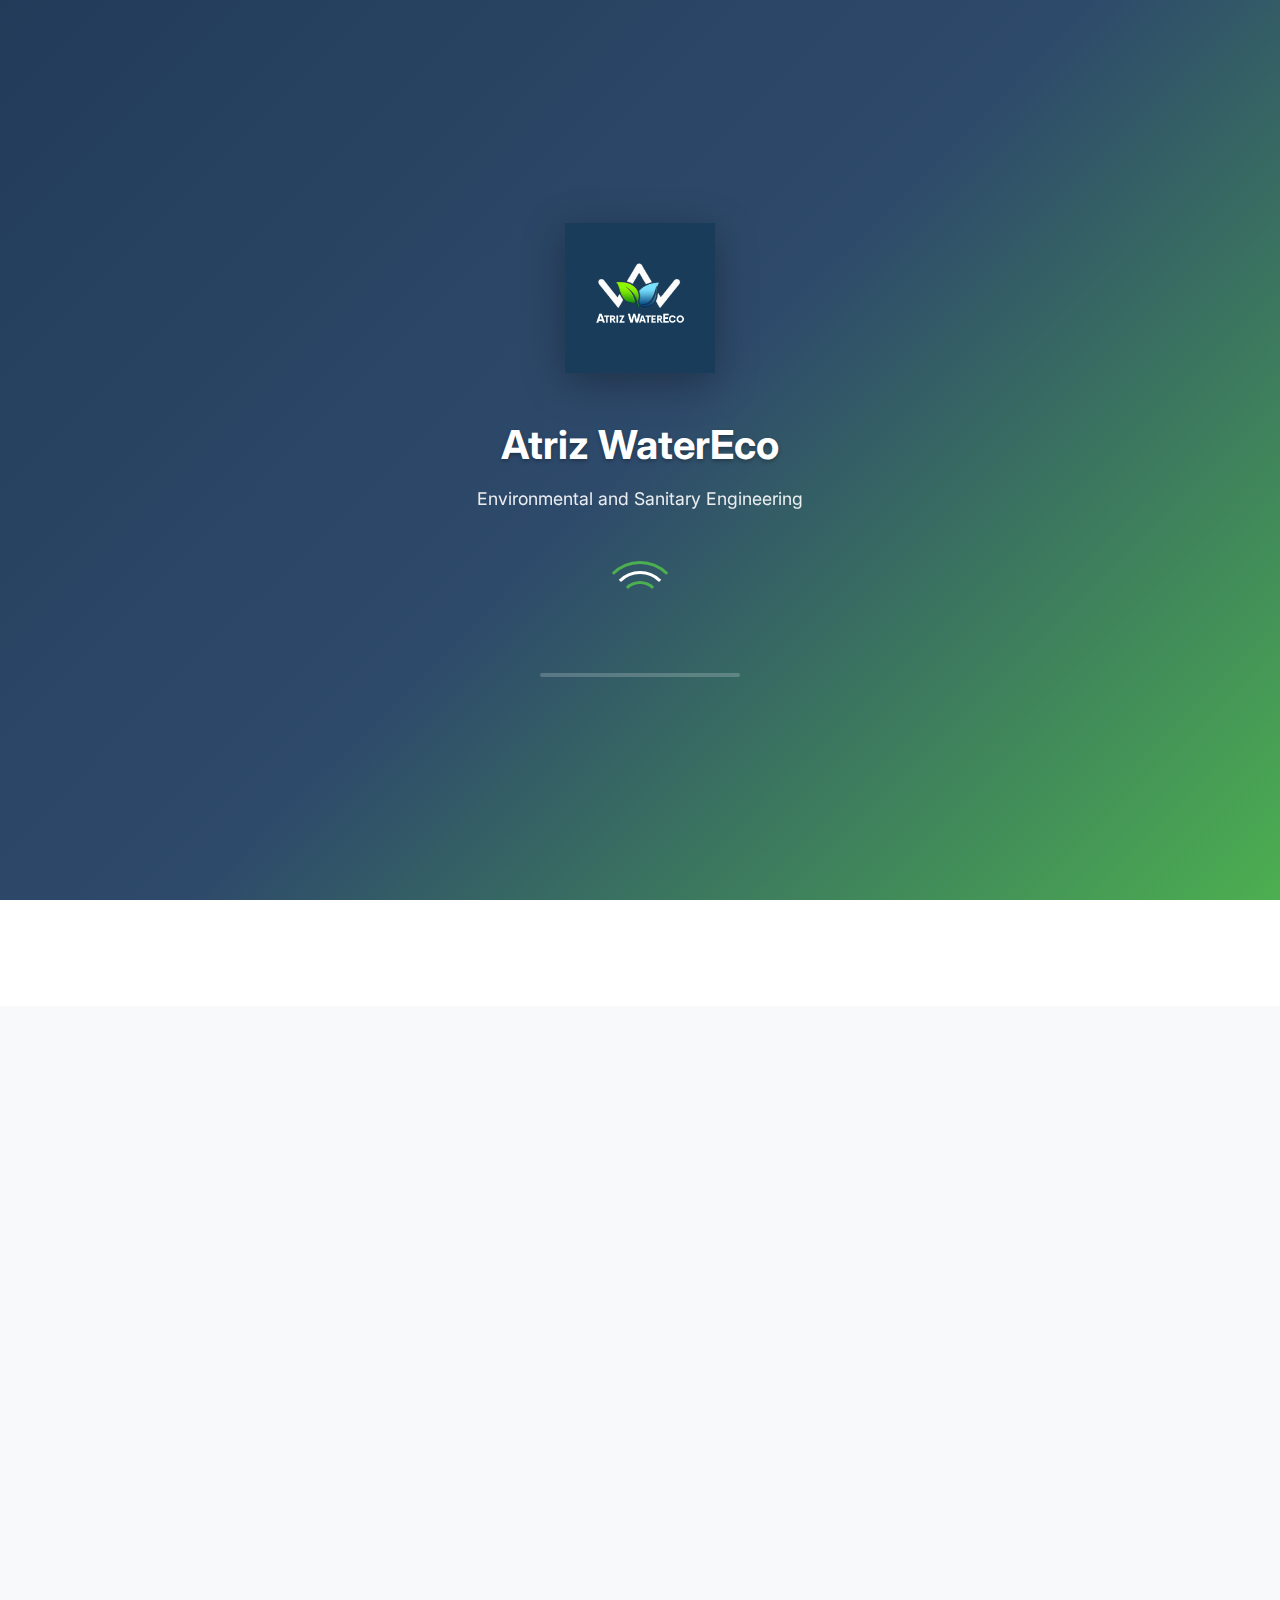
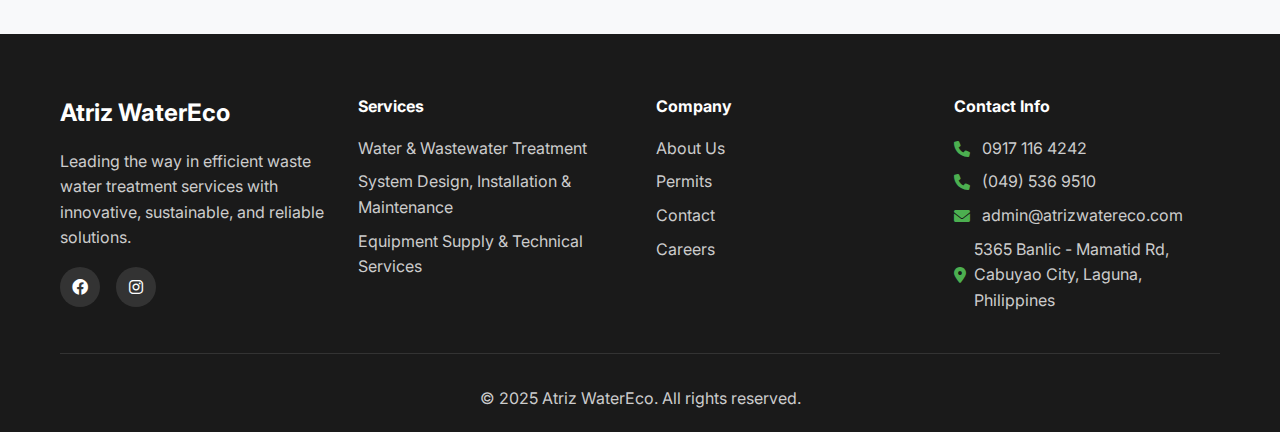
<file: about.html>
<!DOCTYPE html>
<html lang="en">
<head>
    <meta charset="UTF-8">
    <meta name="viewport" content="width=device-width, initial-scale=1.0">
    <title>About Us - Atriz WaterEco</title>
    <link rel="icon" type="image/png" href="logo/logo.png">
    <link rel="stylesheet" href="styles.css">
    <link href="https://cdnjs.cloudflare.com/ajax/libs/font-awesome/6.0.0/css/all.min.css" rel="stylesheet">
    <link href="https://fonts.googleapis.com/css2?family=Inter:wght@300;400;500;600;700&display=swap" rel="stylesheet">
</head>
<body>
    <!-- Professional Loading Screen -->
    <div id="loading-screen" class="loading-screen">
        <div class="loading-container">
            <div class="loading-logo">
                <img src="logo/logo2.png" alt="Atriz WaterEco" class="loading-logo-img">
            </div>
            <div class="loading-text">
                <h2>Atriz WaterEco</h2>
                <p>Environmental and Sanitary Engineering</p>
            </div>
            <div class="loading-spinner">
                <div class="spinner-ring"></div>
                <div class="spinner-ring"></div>
                <div class="spinner-ring"></div>
            </div>
            <div class="loading-progress">
                <div class="progress-bar"></div>
            </div>
        </div>
    </div>

    <!-- Navigation -->
    <nav class="navbar">
        <div class="nav-container">
            <div class="nav-logo">
                <img src="logo/logo.png" alt="Atriz WaterEco" class="logo-img">
            </div>
            <ul class="nav-menu">
                <li class="nav-item">
                    <a href="index.html" class="nav-link">Home</a>
                </li>
                <li class="nav-item">
                    <a href="services.html" class="nav-link">Services</a>
                </li>
                <li class="nav-item">
                    <a href="about.html" class="nav-link active">About</a>
                </li>
                <li class="nav-item">
                    <a href="permits.html" class="nav-link">Permits</a>
                </li>
                <li class="nav-item">
                    <a href="contact.html" class="nav-link">Contact</a>
                </li>
            </ul>
            <div class="hamburger">
                <span class="bar"></span>
                <span class="bar"></span>
                <span class="bar"></span>
            </div>
        </div>
    </nav>

    <!-- Page Header -->
    <section class="page-header">
        <div class="container">
            <h1>About Atriz WaterEco</h1>
            <p>Pioneering sustainable water treatment solutions for a better tomorrow</p>
        </div>
    </section>

    <!-- Company Story -->
    <section class="section">
        <div class="container">
            <div class="about-story">
                <div class="story-content">
                    <h2 style="color: #223B59;">Our Story</h2>
                    <p>Founded with a vision to revolutionize water treatment, Atriz WaterEco has been at the forefront of sustainable water management for over 15 years. What started as a small team of passionate environmental engineers has grown into a leading provider of efficient waste water treatment services.</p>
                    <p>Our journey began when our founders recognized the critical need for innovative solutions that could address the growing challenges of water scarcity and environmental pollution. Today, we serve clients across various industries, from small municipalities to large industrial facilities, helping them achieve their sustainability goals while maintaining operational excellence.</p>
                </div>
               
            </div>
        </div>
    </section>

    <!-- Mission & Vision -->
    <section class="section mission-section">
        <div class="container">
            <div class="mission-grid">
                <div class="mission-card">
                    <div class="mission-icon">
                        <i class="fas fa-bullseye"></i>
                    </div>
                    <h3>Our Mission</h3>
                    <p>To provide innovative, sustainable, and reliable water treatment solutions that protect our environment while meeting the evolving needs of our clients. We are committed to advancing water treatment technology and promoting responsible water management practices.</p>
                </div>
                <div class="mission-card">
                    <div class="mission-icon">
                        <i class="fas fa-eye"></i>
                    </div>
                    <h3>Our Vision</h3>
                    <p>To be the global leader in sustainable water treatment solutions, creating a world where clean water is accessible to all while preserving our planet's precious water resources for future generations.</p>
                </div>
                <div class="mission-card">
                    <div class="mission-icon">
                        <i class="fas fa-heart"></i>
                    </div>
                    <h3>Our Values</h3>
                    <p>Innovation drives us forward, sustainability guides our decisions, and reliability defines our commitment to excellence. We believe in transparency, integrity, and continuous improvement in everything we do.</p>
                </div>
            </div>
        </div>
    </section>

    <!-- Footer -->
    <footer class="footer">
        <div class="container">
            <div class="footer-content">
                <div class="footer-section">
                    <h3 style="color: white;">Atriz WaterEco</h3>
                    <p>Leading the way in efficient waste water treatment services with innovative, sustainable, and reliable solutions.</p>
                    <div class="social-links">
                        <a href="https://www.facebook.com/wwtpservicesandsupplies" class="social-link"><i class="fab fa-facebook"></i></a>
                        <a href="https://www.instagram.com/atrizwatereco/" class="social-link"><i class="fab fa-instagram"></i></a>
                    </div>
                </div>
                <div class="footer-section">
                    <h4>Services</h4>
                    <ul>
                        <li><a href="services.html">Water & Wastewater Treatment</a></li>
                        <li><a href="services.html">System Design, Installation & Maintenance</a></li>
                        <li><a href="services.html">Equipment Supply & Technical Services</a></li>
                    </ul>
                </div>
                <div class="footer-section">
                    <h4>Company</h4>
                    <ul>
                        <li><a href="about.html">About Us</a></li>
                        <li><a href="permits.html">Permits</a></li>
                        <li><a href="contact.html">Contact</a></li>
                        <li><a href="#">Careers</a></li>
                    </ul>
                </div>
                <div class="footer-section">
                    <h4>Contact Info</h4>
                    <div class="contact-info">
                        <p><i class="fas fa-phone"></i> 0917 116 4242</p>
                        <p><i class="fas fa-phone"></i> (049) 536 9510</p>
                        <p><i class="fas fa-envelope"></i> admin@atrizwatereco.com</p>
                        <p><i class="fas fa-map-marker-alt"></i> 5365 Banlic - Mamatid Rd, Cabuyao City, Laguna, Philippines</p>
                    </div>
                </div>
            </div>
            <div class="footer-bottom">
                <p>&copy; 2025  Atriz WaterEco. All rights reserved.</p>
            </div>
        </div>
    </footer>

    <script src="script.js"></script>
    <script>
        // Professional Loading Screen
        window.addEventListener('load', function() {
            const loadingScreen = document.getElementById('loading-screen');
            const body = document.body;
            
            // Add a small delay to show the loading screen
            setTimeout(() => {
                loadingScreen.classList.add('hidden');
                body.classList.add('loaded');
                
                // Remove loading screen from DOM after animation
                setTimeout(() => {
                    loadingScreen.style.display = 'none';
                }, 500);
            }, 1500); // Show loading screen for 1.5 seconds
        });
    </script>
</body>
</html>
</file>
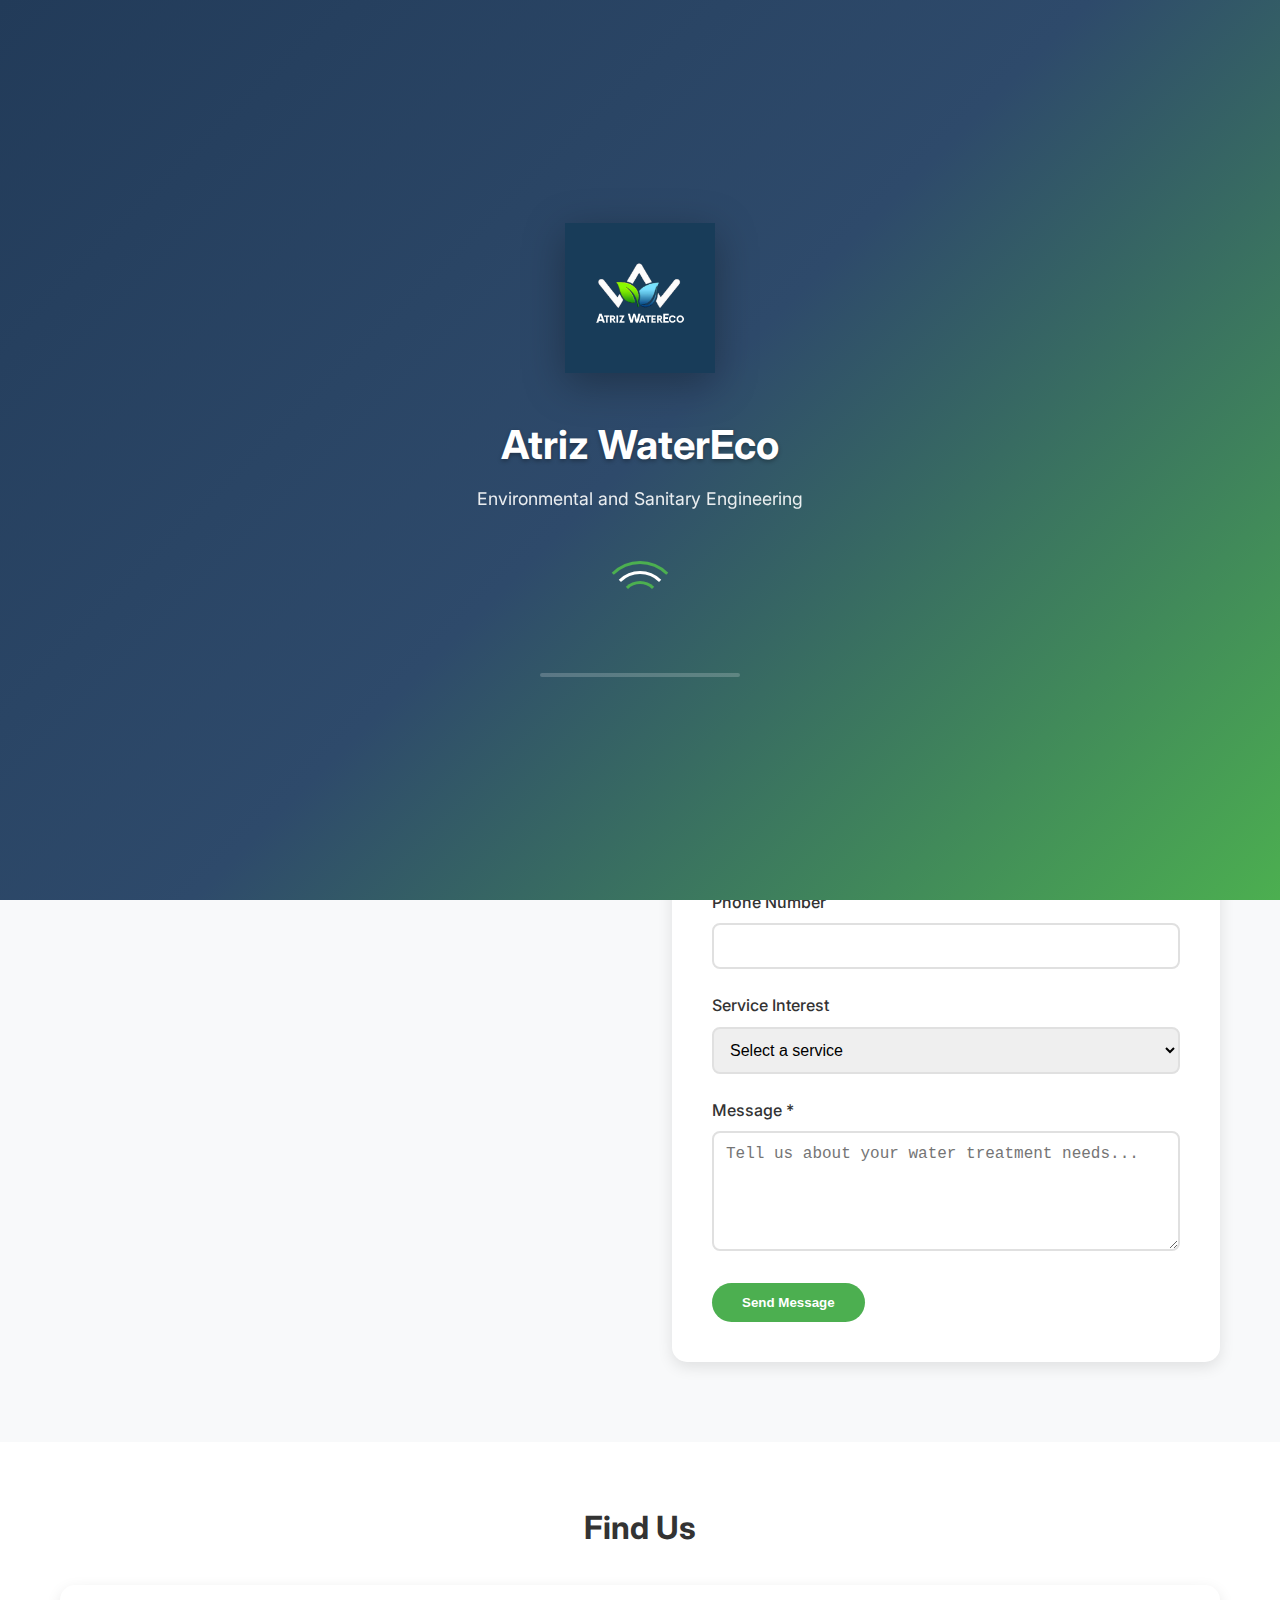
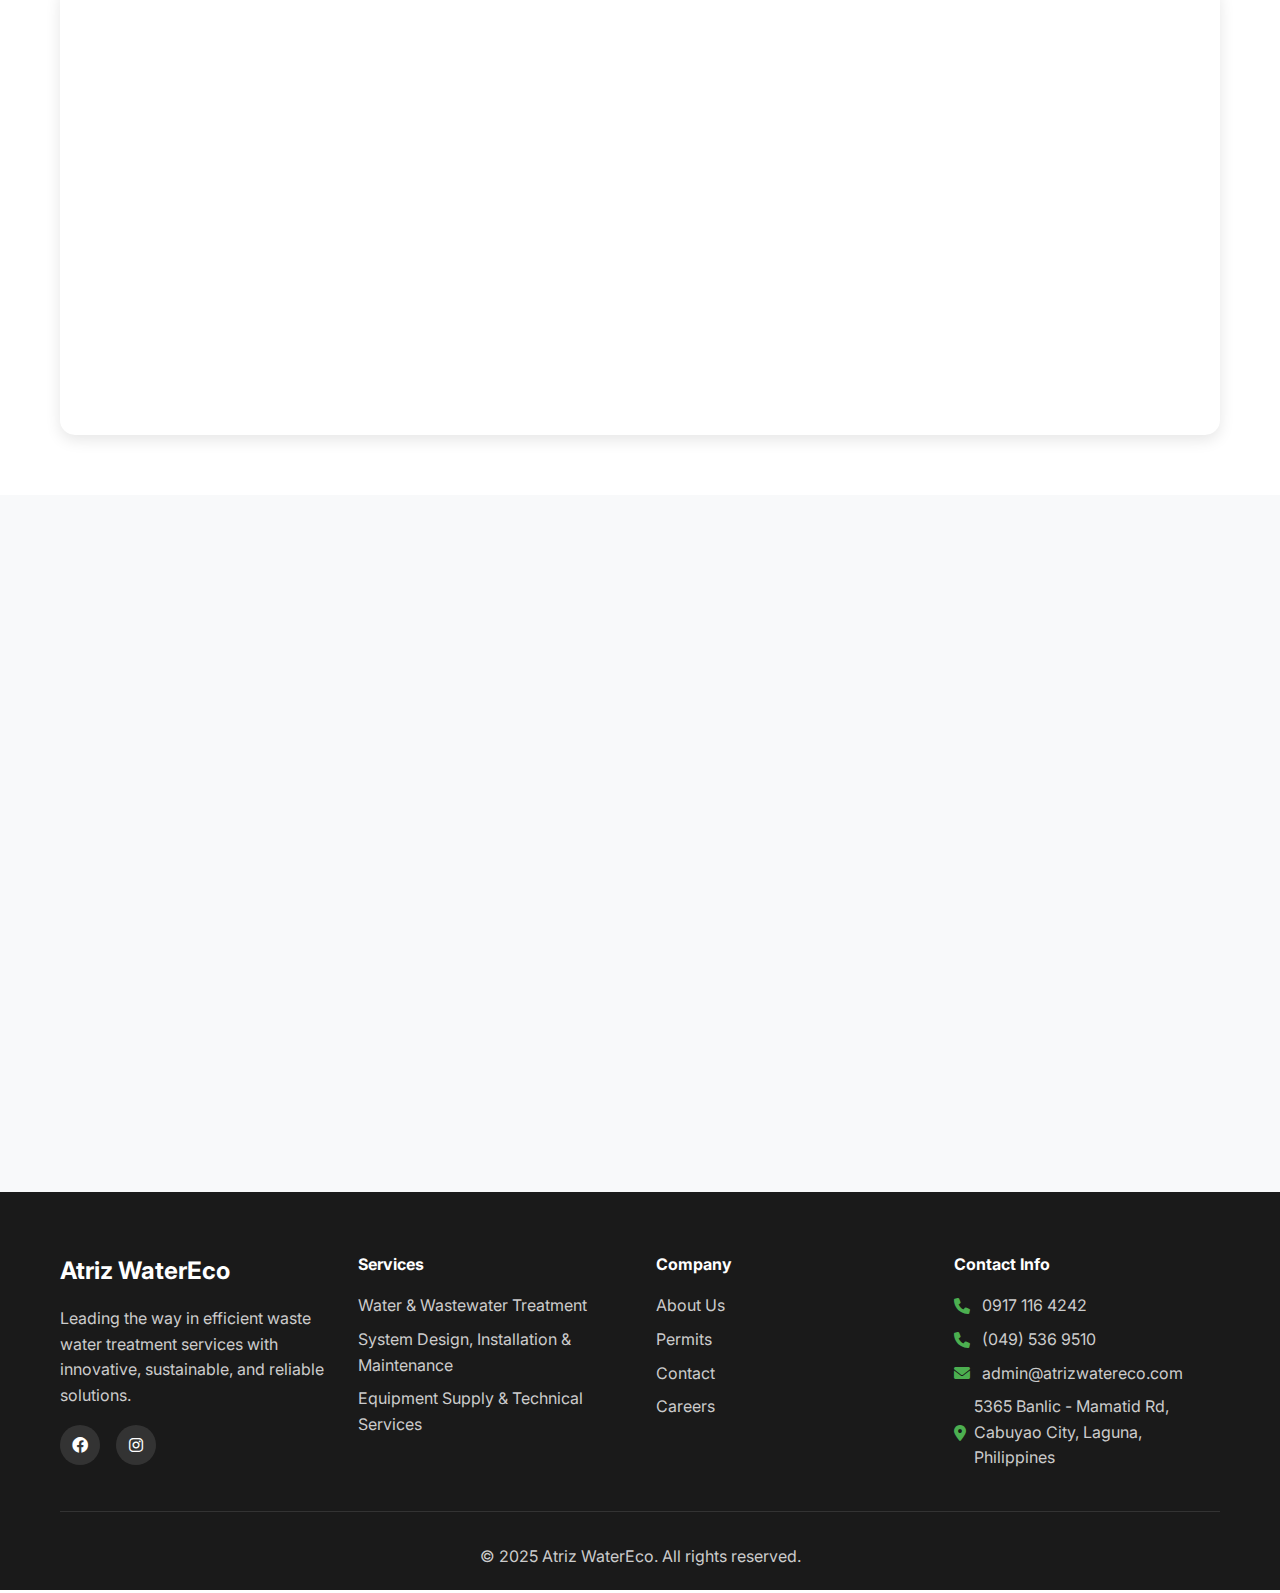
<file: contact.html>
<!DOCTYPE html>
<html lang="en">
<head>
    <meta charset="UTF-8">
    <meta name="viewport" content="width=device-width, initial-scale=1.0">
    <title>Contact Us - Atriz WaterEco</title>
    <link rel="icon" type="image/png" href="logo/logo.png">
    <link rel="stylesheet" href="styles.css">
    <link href="https://cdnjs.cloudflare.com/ajax/libs/font-awesome/6.0.0/css/all.min.css" rel="stylesheet">
    <link href="https://fonts.googleapis.com/css2?family=Inter:wght@300;400;500;600;700&display=swap" rel="stylesheet">
</head>
<body>
    <!-- Professional Loading Screen -->
    <div id="loading-screen" class="loading-screen">
        <div class="loading-container">
            <div class="loading-logo">
                <img src="logo/logo2.png" alt="Atriz WaterEco" class="loading-logo-img">
            </div>
            <div class="loading-text">
                <h2>Atriz WaterEco</h2>
                <p>Environmental and Sanitary Engineering</p>
            </div>
            <div class="loading-spinner">
                <div class="spinner-ring"></div>
                <div class="spinner-ring"></div>
                <div class="spinner-ring"></div>
            </div>
            <div class="loading-progress">
                <div class="progress-bar"></div>
            </div>
        </div>
    </div>

    <!-- Navigation -->
    <nav class="navbar">
        <div class="nav-container">
            <div class="nav-logo">
                <img src="logo/logo.png" alt="Atriz WaterEco" class="logo-img">
            </div>
            <ul class="nav-menu">
                <li class="nav-item">
                    <a href="index.html" class="nav-link">Home</a>
                </li>
                <li class="nav-item">
                    <a href="services.html" class="nav-link">Services</a>
                </li>
                <li class="nav-item">
                    <a href="about.html" class="nav-link">About</a>
                </li>
                <li class="nav-item">
                    <a href="permits.html" class="nav-link">Permits</a>
                </li>
                <li class="nav-item">
                    <a href="contact.html" class="nav-link active">Contact</a>
                </li>
            </ul>
            <div class="hamburger">
                <span class="bar"></span>
                <span class="bar"></span>
                <span class="bar"></span>
            </div>
        </div>
    </nav>

    <!-- Page Header -->
    <section class="page-header">
        <div class="container">
            <h1>Contact Us</h1>
            <p>Get in touch with our water treatment experts</p>
        </div>
    </section>

    <!-- Contact Section -->
    <section class="section contact-section">
        <div class="container">
            <div class="contact-content">
                <div class="contact-info">
                    <h2>Get In Touch</h2>
                    <p>Ready to transform your water treatment? Contact our team of experts for a consultation and discover how our innovative solutions can benefit your operation.</p>
                    
                    <div class="contact-details">
                        <div class="contact-item">
                            <div class="contact-icon">
                                <i class="fas fa-phone"></i>
                            </div>
                            <div class="contact-text">
                                <h3>Phone</h3>
                                <p>0917 116 4242</p>
                                <p>(049) 536 9510</p>
                            </div>
                        </div>
                        
                        <div class="contact-item">
                            <div class="contact-icon">
                                <i class="fas fa-envelope"></i>
                            </div>
                            <div class="contact-text">
                                <h3>Email</h3>
                                <p>admin@atrizwatereco.com</p>
                            </div>
                        </div>
                        
                         <div class="contact-item">
                             <div class="contact-icon">
                                 <i class="fas fa-map-marker-alt"></i>
                             </div>
                             <div class="contact-text">
                                 <h3>Address</h3>
                                 <p>5365 Banlic - Mamatid Rd</p>
                                 <p>Cabuyao City, Laguna, Philippines</p>
                             </div>
                         </div>
                        
                        <div class="contact-item">
                            <div class="contact-icon">
                                <i class="fas fa-clock"></i>
                            </div>
                            <div class="contact-text">
                                <h3>Business Hours</h3>
                                <p>Monday - Friday: 8:00 AM - 6:00 PM</p>
                                <p>Saturday: 9:00 AM - 2:00 PM</p>
                                <p>Sunday: Closed</p>
                            </div>
                        </div>
                    </div>
                </div>
                
                <div class="contact-form-container">
                    <form class="contact-form" id="contactForm" action="contact-form.php" method="POST">
                        <h3>Send us a Message</h3>
                        
                        <!-- Success/Error Message Display -->
                        <div id="form-message" class="form-message" style="display: none;"></div>
                        
                        <div class="form-group">
                            <label for="name">Full Name *</label>
                            <input type="text" id="name" name="name" required>
                        </div>
                        
                        <div class="form-group">
                            <label for="email">Email Address *</label>
                            <input type="email" id="email" name="email" required>
                        </div>
                        
                        <div class="form-group">
                            <label for="phone">Phone Number</label>
                            <input type="tel" id="phone" name="phone">
                        </div>
                        
                        
                        <div class="form-group">
                            <label for="service">Service Interest</label>
                            <select id="service" name="service">
                                <option value="">Select a service</option>
                                <option value="water-wastewater-treatment">Water & Wastewater Treatment</option>
                                <option value="system-design-installation-maintenance">System Design, Installation & Maintenance</option>
                                <option value="equipment-supply-technical-services">Equipment Supply & Technical Services</option>
                                <option value="consultation">General Consultation</option>
                            </select>
                        </div>
                        
                        <div class="form-group">
                            <label for="message">Message *</label>
                            <textarea id="message" name="message" rows="5" required placeholder="Tell us about your water treatment needs..."></textarea>
                        </div>
                        
                        <button type="submit" class="btn btn-primary">Send Message</button>
                    </form>
                </div>
            </div>
        </div>
    </section>

    <!-- Map Section -->
    <section class="map-section">
        <div class="container">
            <h2>Find Us</h2>
            <div class="map-container">
                <iframe src="https://www.google.com/maps/embed?pb=!1m18!1m12!1m3!1d3046.58680941752!2d121.13941137381488!3d14.229711686052045!2m3!1f0!2f0!3f0!3m2!1i1024!2i768!4f13.1!3m3!1m2!1s0x33bd624418b87e31%3A0x1c89b39e7e1accf4!2s5365%20Banlic%20-%20Mamatid%20Rd%2C%20Cabuyao%20City%2C%20Laguna!5e1!3m2!1sen!2sph!4v1760267755854!5m2!1sen!2sph" width="100%" height="450" style="border:0;" allowfullscreen="" loading="lazy" referrerpolicy="no-referrer-when-downgrade"></iframe>
            </div>
        </div>
    </section>

    <!-- FAQ Section -->
    <section class="section faq-section">
        <div class="container">
            <div class="section-header">
                <h2 class="section-title">Frequently Asked Questions</h2>
                <p class="section-subtitle">Common questions about our services</p>
            </div>
            <div class="faq-container">
                <div class="faq-item">
                    <div class="faq-question">
                        <h3>What types of wastewater do you treat?</h3>
                        <i class="fas fa-chevron-down"></i>
                    </div>
                    <div class="faq-answer">
                        <p>We treat various types of wastewater including industrial, municipal, and commercial wastewater. Our systems can handle organic pollutants, heavy metals, and other contaminants to meet regulatory standards.</p>
                    </div>
                </div>
                
                <div class="faq-item">
                    <div class="faq-question">
                        <h3>How long does a typical project take?</h3>
                        <i class="fas fa-chevron-down"></i>
                    </div>
                    <div class="faq-answer">
                        <p>Project timelines vary depending on complexity and scale. Small systems can be completed in 2-4 weeks, while large industrial facilities may take 3-6 months. We provide detailed timelines during the consultation phase.</p>
                    </div>
                </div>
                
                <div class="faq-item">
                    <div class="faq-question">
                        <h3>Do you provide maintenance services?</h3>
                        <i class="fas fa-chevron-down"></i>
                    </div>
                    <div class="faq-answer">
                        <p>Yes, we offer comprehensive maintenance services including preventive maintenance, emergency repairs, and performance optimization. Our certified technicians ensure your system operates at peak efficiency.</p>
                    </div>
                </div>
                
                <div class="faq-item">
                    <div class="faq-question">
                        <h3>Are your solutions environmentally friendly?</h3>
                        <i class="fas fa-chevron-down"></i>
                    </div>
                    <div class="faq-answer">
                        <p>Absolutely. Sustainability is core to our mission. Our solutions minimize environmental impact, reduce energy consumption, and often enable water reuse, contributing to circular water management practices.</p>
                    </div>
                </div>
            </div>
        </div>
    </section>

    <!-- Footer -->
    <footer class="footer">
        <div class="container">
            <div class="footer-content">
                <div class="footer-section">
                    <h3 style="color: white;">Atriz WaterEco</h3>
                    <p>Leading the way in efficient waste water treatment services with innovative, sustainable, and reliable solutions.</p>
                    <div class="social-links">
                        <a href="https://www.facebook.com/wwtpservicesandsupplies" class="social-link"><i class="fab fa-facebook"></i></a>
                        <a href="https://www.instagram.com/atrizwatereco/" class="social-link"><i class="fab fa-instagram"></i></a>
                    </div>
                </div>
                <div class="footer-section">
                    <h4>Services</h4>
                    <ul>
                        <li><a href="services.html">Water & Wastewater Treatment</a></li>
                        <li><a href="services.html">System Design, Installation & Maintenance</a></li>
                        <li><a href="services.html">Equipment Supply & Technical Services</a></li>
                    </ul>
                </div>
                <div class="footer-section">
                    <h4>Company</h4>
                    <ul>
                        <li><a href="about.html">About Us</a></li>
                        <li><a href="permits.html">Permits</a></li>
                        <li><a href="contact.html">Contact</a></li>
                        <li><a href="#">Careers</a></li>
                    </ul>
                </div>
                <div class="footer-section">
                    <h4>Contact Info</h4>
                     <div class="contact-info">
                         <p><i class="fas fa-phone"></i> 0917 116 4242</p>
                         <p><i class="fas fa-phone"></i> (049) 536 9510</p>
                         <p><i class="fas fa-envelope"></i> admin@atrizwatereco.com</p>
                         <p><i class="fas fa-map-marker-alt"></i> 5365 Banlic - Mamatid Rd, Cabuyao City, Laguna, Philippines</p>
                     </div>
                </div>
            </div>
            <div class="footer-bottom">
                    <p>&copy; 2025 Atriz WaterEco. All rights reserved.</p>
            </div>
        </div>
    </footer>

    <script src="script.js"></script>
    <script>
        // Contact Form Handling
        document.getElementById('contactForm').addEventListener('submit', function(e) {
            e.preventDefault();
            
            const form = this;
            const formData = new FormData(form);
            const messageDiv = document.getElementById('form-message');
            const submitBtn = form.querySelector('button[type="submit"]');
            
            // Show loading state
            submitBtn.innerHTML = '<i class="fas fa-spinner fa-spin"></i> Sending...';
            submitBtn.disabled = true;
            
            // Hide previous messages
            messageDiv.style.display = 'none';
            
            // Send form data
            fetch('contact-form.php', {
                method: 'POST',
                body: formData
            })
            .then(response => response.json())
            .then(data => {
                // Show message
                messageDiv.style.display = 'block';
                messageDiv.className = 'form-message ' + (data.success ? 'success' : 'error');
                messageDiv.textContent = data.message;
                
                // Reset button
                submitBtn.innerHTML = 'Send Message';
                submitBtn.disabled = false;
                
                // Clear form if successful
                if (data.success) {
                    form.reset();
                    // Scroll to message
                    messageDiv.scrollIntoView({ behavior: 'smooth', block: 'center' });
                }
            })
            .catch(error => {
                // Show error message
                messageDiv.style.display = 'block';
                messageDiv.className = 'form-message error';
                messageDiv.textContent = 'Sorry, there was an error sending your message. Please try again.';
                
                // Reset button
                submitBtn.innerHTML = 'Send Message';
                submitBtn.disabled = false;
                
                console.error('Error:', error);
            });
        });
        
        // Professional Loading Screen
        window.addEventListener('load', function() {
            const loadingScreen = document.getElementById('loading-screen');
            const body = document.body;
            
            // Add a small delay to show the loading screen
            setTimeout(() => {
                loadingScreen.classList.add('hidden');
                body.classList.add('loaded');
                
                // Remove loading screen from DOM after animation
                setTimeout(() => {
                    loadingScreen.style.display = 'none';
                }, 500);
            }, 1500); // Show loading screen for 1.5 seconds
        });
    </script>
</body>
</html>
</file>
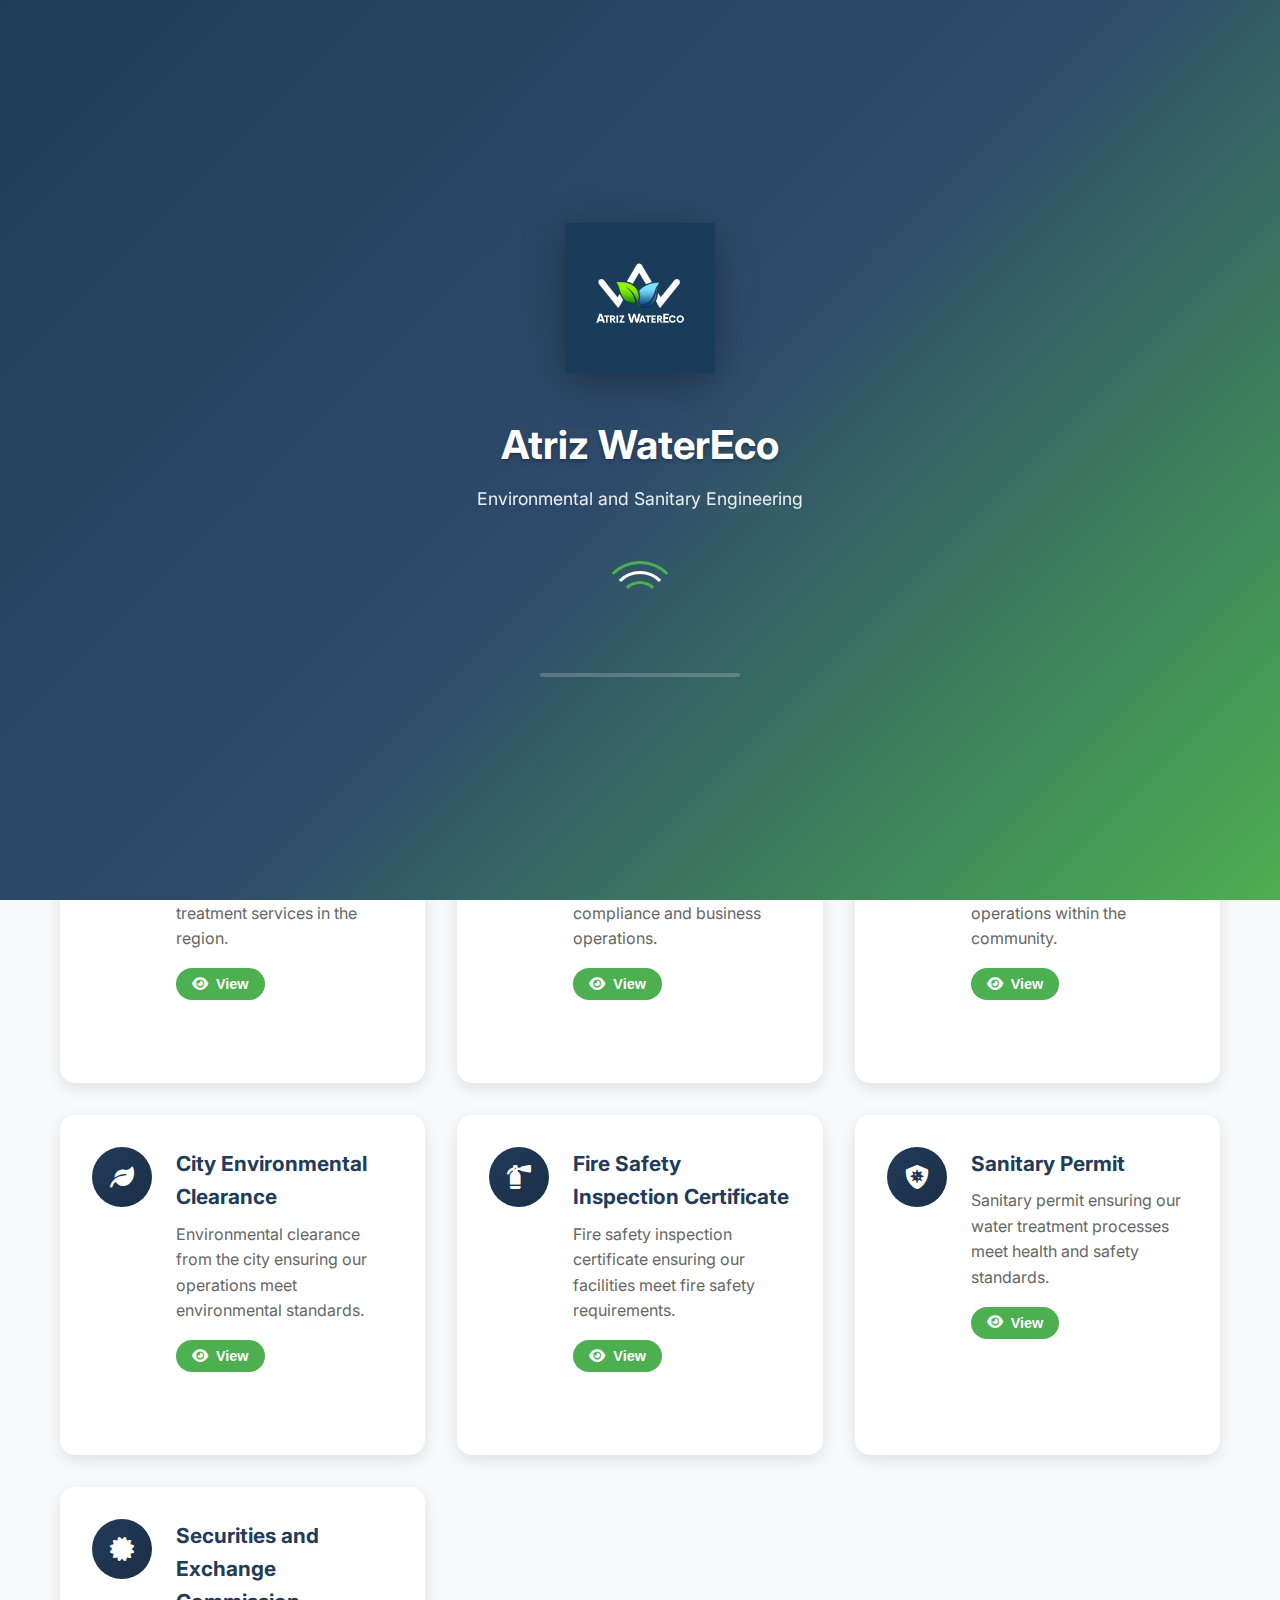
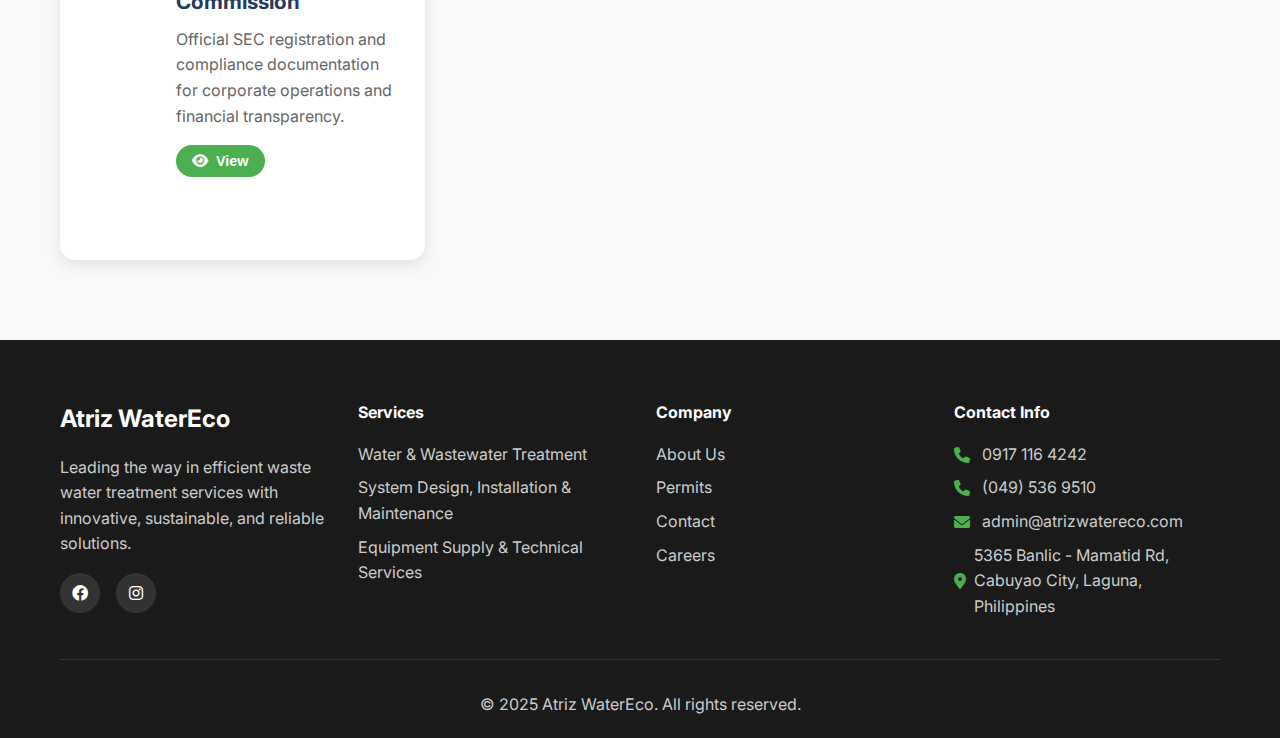
<file: permits.html>
<!DOCTYPE html>
<html lang="en">
<head>
    <meta charset="UTF-8">
    <meta name="viewport" content="width=device-width, initial-scale=1.0">
    <title>Permits & Certifications - Atriz WaterEco</title>
    <link rel="icon" type="image/png" href="logo/logo.png">
    <link rel="stylesheet" href="styles.css">
    <link href="https://cdnjs.cloudflare.com/ajax/libs/font-awesome/6.0.0/css/all.min.css" rel="stylesheet">
    <link href="https://fonts.googleapis.com/css2?family=Inter:wght@300;400;500;600;700&display=swap" rel="stylesheet">
</head>
<body>
    <!-- Professional Loading Screen -->
    <div id="loading-screen" class="loading-screen">
        <div class="loading-container">
            <div class="loading-logo">
                <img src="logo/logo2.png" alt="Atriz WaterEco" class="loading-logo-img">
            </div>
            <div class="loading-text">
                <h2>Atriz WaterEco</h2>
                <p>Environmental and Sanitary Engineering</p>
            </div>
            <div class="loading-spinner">
                <div class="spinner-ring"></div>
                <div class="spinner-ring"></div>
                <div class="spinner-ring"></div>
            </div>
            <div class="loading-progress">
                <div class="progress-bar"></div>
            </div>
        </div>
    </div>

    <!-- Navigation -->
    <nav class="navbar">
        <div class="nav-container">
            <div class="nav-logo">
                <img src="logo/logo.png" alt="Atriz WaterEco" class="logo-img">
            </div>
            <ul class="nav-menu">
                <li class="nav-item">
                    <a href="index.html" class="nav-link">Home</a>
                </li>
                <li class="nav-item">
                    <a href="services.html" class="nav-link">Services</a>
                </li>
                <li class="nav-item">
                    <a href="about.html" class="nav-link">About</a>
                </li>
                <li class="nav-item">
                    <a href="permits.html" class="nav-link active">Permits</a>
                </li>
                <li class="nav-item">
                    <a href="contact.html" class="nav-link">Contact</a>
                </li>
            </ul>
            <div class="hamburger">
                <span class="bar"></span>
                <span class="bar"></span>
                <span class="bar"></span>
            </div>
        </div>
    </nav>

    <!-- Page Header -->
    <section class="page-header">
        <div class="container">
            <h1>Permits & Certifications</h1>
            <p>View and download our official permits and certifications</p>
        </div>
    </section>

    <!-- Permits Section -->
    <section class="section permits-section">
        <div class="container">
            <div class="section-header">
                <h2 class="section-title">Our Official Permits</h2>
                <p class="section-subtitle">All permits are current and valid, ensuring compliance with local and national regulations</p>
            </div>
            
            <div class="permits-grid">
                <!-- Business Permit -->
                <div class="permit-card">
                    <div class="permit-icon">
                        <i class="fas fa-building"></i>
                    </div>
                    <div class="permit-content">
                        <h3 style="color: #223B59">Business Permit</h3>
                        <p>Official business permit allowing us to operate water treatment services in the region.</p>
                        <div class="permit-actions">
                            <button class="btn btn-primary" onclick="viewPermit('permits/atriz business permit.pdf')">
                                <i class="fas fa-eye"></i> View
                            </button>
                            <a href="./permits/atriz business permit.pdf" download="Atriz Business Permit.pdf" class="btn btn-secondary">
                                <i class="fas fa-download"></i> Download
                            </a>
                        </div>
                    </div>
                </div>

                <!-- BIR Form 2303 -->
                <div class="permit-card">
                    <div class="permit-icon">
                        <i class="fas fa-file-invoice"></i>
                    </div>
                    <div class="permit-content">
                        <h3 style="color: #223B59">BIR Form 2303</h3>
                        <p>Bureau of Internal Revenue registration form for tax compliance and business operations.</p>
                        <div class="permit-actions">
                            <button class="btn btn-primary" onclick="viewPermit('permits/atriz bir form 2303.pdf')">
                                <i class="fas fa-eye"></i> View
                            </button>
                            <a href="./permits/atriz bir form 2303.pdf" download="Atriz BIR Form 2303.pdf" class="btn btn-secondary">
                                <i class="fas fa-download"></i> Download
                            </a>
                        </div>
                    </div>
                </div>

                <!-- Barangay Clearance -->
                <div class="permit-card">
                    <div class="permit-icon">
                        <i class="fas fa-map-marker-alt"></i>
                    </div>
                    <div class="permit-content">
                        <h3 style="color: #223B59">Barangay Clearance</h3>
                        <p>Local barangay clearance certifying our business operations within the community.</p>
                        <div class="permit-actions">
                            <button class="btn btn-primary" onclick="viewPermit('permits/atriz brgy clearance.pdf')">
                                <i class="fas fa-eye"></i> View
                            </button>
                            <a href="./permits/atriz brgy clearance.pdf" download="Atriz Barangay Clearance.pdf" class="btn btn-secondary">
                                <i class="fas fa-download"></i> Download
                            </a>
                        </div>
                    </div>
                </div>

                <!-- City Environmental Clearance -->
                <div class="permit-card">
                    <div class="permit-icon">
                        <i class="fas fa-leaf"></i>
                    </div>
                    <div class="permit-content">
                        <h3 style="color: #223B59">City Environmental Clearance</h3>
                        <p>Environmental clearance from the city ensuring our operations meet environmental standards.</p>
                        <div class="permit-actions">
                            <button class="btn btn-primary" onclick="viewPermit('permits/atriz city environmental clearance.pdf')">
                                <i class="fas fa-eye"></i> View
                            </button>
                            <a href="./permits/atriz city environmental clearance.pdf" download="Atriz City Environmental Clearance.pdf" class="btn btn-secondary">
                                <i class="fas fa-download"></i> Download
                            </a>
                        </div>
                    </div>
                </div>

                <!-- Fire Safety Inspection Certificate -->
                <div class="permit-card">
                    <div class="permit-icon">
                        <i class="fas fa-fire-extinguisher"></i>
                    </div>
                    <div class="permit-content">
                        <h3 style="color: #223B59">Fire Safety Inspection Certificate</h3>
                        <p>Fire safety inspection certificate ensuring our facilities meet fire safety requirements.</p>
                        <div class="permit-actions">
                            <button class="btn btn-primary" onclick="viewPermit('permits/atriz fire safety inspection cert.pdf')">
                                <i class="fas fa-eye"></i> View
                            </button>
                            <a href="./permits/atriz fire safety inspection cert.pdf" download="Atriz Fire Safety Inspection Certificate.pdf" class="btn btn-secondary">
                                <i class="fas fa-download"></i> Download
                            </a>
                        </div>
                    </div>
                </div>

                <!-- Sanitary Permit -->
                <div class="permit-card">
                    <div class="permit-icon">
                        <i class="fas fa-shield-virus"></i>
                    </div>
                    <div class="permit-content">
                        <h3 style="color: #223B59">Sanitary Permit</h3>
                        <p>Sanitary permit ensuring our water treatment processes meet health and safety standards.</p>
                        <div class="permit-actions">
                            <button class="btn btn-primary" onclick="viewPermit('permits/atriz sanitary permit.pdf')">
                                <i class="fas fa-eye"></i> View
                            </button>
                            <a href="./permits/atriz sanitary permit.pdf" download="Atriz Sanitary Permit.pdf" class="btn btn-secondary">
                                <i class="fas fa-download"></i> Download
                            </a>
                        </div>
                    </div>
                </div>

                <!-- Securities and Exchange Commission -->
                <div class="permit-card">
                    <div class="permit-icon">
                        <i class="fas fa-certificate"></i>
                    </div>
                    <div class="permit-content">
                        <h3 style="color: #223B59">Securities and Exchange Commission</h3>
                        <p>Official SEC registration and compliance documentation for corporate operations and financial transparency.</p>
                        <div class="permit-actions">
                            <button class="btn btn-primary" onclick="viewPermit('permits/atriz securities and exchange comission.pdf')">
                                <i class="fas fa-eye"></i> View
                            </button>
                            <a href="./permits/atriz securities and exchange comission.pdf" download="Atriz Securities and Exchange Commission.pdf" class="btn btn-secondary">
                                <i class="fas fa-download"></i> Download
                            </a>
                        </div>
                    </div>
                </div>
            </div>
        </div>
    </section>


    <!-- PDF Viewer Modal -->
    <div id="pdfModal" class="modal">
        <div class="modal-content">
            <div class="modal-header">
                <h3 id="modalTitle">Permit Viewer</h3>
                <span class="close" onclick="closeModal()">&times;</span>
            </div>
            <div class="modal-body">
                <iframe id="pdfViewer" src="" width="100%" height="600px" frameborder="0"></iframe>
            </div>
            <div class="modal-footer">
                <button class="btn btn-secondary" onclick="closeModal()">Close</button>
                <a id="downloadLink" href="" download class="btn btn-primary">
                    <i class="fas fa-download"></i> Download PDF
                </a>
            </div>
        </div>
    </div>

    <!-- Footer -->
    <footer class="footer">
        <div class="container">
            <div class="footer-content">
                <div class="footer-section">
                    <h3 style="color: white;">Atriz WaterEco</h3>
                    <p>Leading the way in efficient waste water treatment services with innovative, sustainable, and reliable solutions.</p>
                    <div class="social-links">
                        <a href="https://www.facebook.com/wwtpservicesandsupplies" class="social-link"><i class="fab fa-facebook"></i></a>
                        <a href="https://www.instagram.com/atrizwatereco/" class="social-link"><i class="fab fa-instagram"></i></a>
                    </div>
                </div>
                <div class="footer-section">
                    <h4>Services</h4>
                    <ul>
                        <li><a href="services.html">Water & Wastewater Treatment</a></li>
                        <li><a href="services.html">System Design, Installation & Maintenance</a></li>
                        <li><a href="services.html">Equipment Supply & Technical Services</a></li>
                    </ul>
                </div>
                <div class="footer-section">
                    <h4>Company</h4>
                    <ul>
                        <li><a href="about.html">About Us</a></li>
                        <li><a href="permits.html">Permits</a></li>
                        <li><a href="contact.html">Contact</a></li>
                        <li><a href="#">Careers</a></li>
                    </ul>
                </div>
                <div class="footer-section">
                    <h4>Contact Info</h4>
                    <div class="contact-info">
                        <p><i class="fas fa-phone"></i> 0917 116 4242</p>
                        <p><i class="fas fa-phone"></i> (049) 536 9510</p>
                        <p><i class="fas fa-envelope"></i> admin@atrizwatereco.com</p>
                        <p><i class="fas fa-map-marker-alt"></i> 5365 Banlic - Mamatid Rd, Cabuyao City, Laguna, Philippines</p>
                    </div>
                </div>
            </div>
            <div class="footer-bottom">
                <p>&copy; 2025 Atriz WaterEco. All rights reserved.</p>
            </div>
        </div>
    </footer>

    <script src="script.js"></script>
    <script>
        // PDF Viewer Functions
        function viewPermit(pdfPath) {
            const modal = document.getElementById('pdfModal');
            const pdfViewer = document.getElementById('pdfViewer');
            const downloadLink = document.getElementById('downloadLink');
            const modalTitle = document.getElementById('modalTitle');
            
            // Extract permit name from path
            const permitName = pdfPath.split('/').pop().replace('.pdf', '').replace(/atriz\s+/gi, '').replace(/\b\w/g, l => l.toUpperCase());
            
            modalTitle.textContent = permitName;
            pdfViewer.src = pdfPath;
            downloadLink.href = './' + pdfPath;
            
            modal.style.display = 'block';
            document.body.style.overflow = 'hidden';
        }

        function closeModal() {
            const modal = document.getElementById('pdfModal');
            modal.style.display = 'none';
            document.body.style.overflow = 'auto';
            
            // Clear the iframe src to stop loading
            document.getElementById('pdfViewer').src = '';
        }

        // Close modal when clicking outside of it
        window.onclick = function(event) {
            const modal = document.getElementById('pdfModal');
            if (event.target === modal) {
                closeModal();
            }
        }

        // Close modal with Escape key
        document.addEventListener('keydown', function(event) {
            if (event.key === 'Escape') {
                closeModal();
            }
        });

        // Professional Loading Screen
        window.addEventListener('load', function() {
            const loadingScreen = document.getElementById('loading-screen');
            const body = document.body;
            
            // Add a small delay to show the loading screen
            setTimeout(() => {
                loadingScreen.classList.add('hidden');
                body.classList.add('loaded');
                
                // Remove loading screen from DOM after animation
                setTimeout(() => {
                    loadingScreen.style.display = 'none';
                }, 500);
            }, 1500); // Show loading screen for 1.5 seconds
        });
    </script>
</body>
</html>
</file>
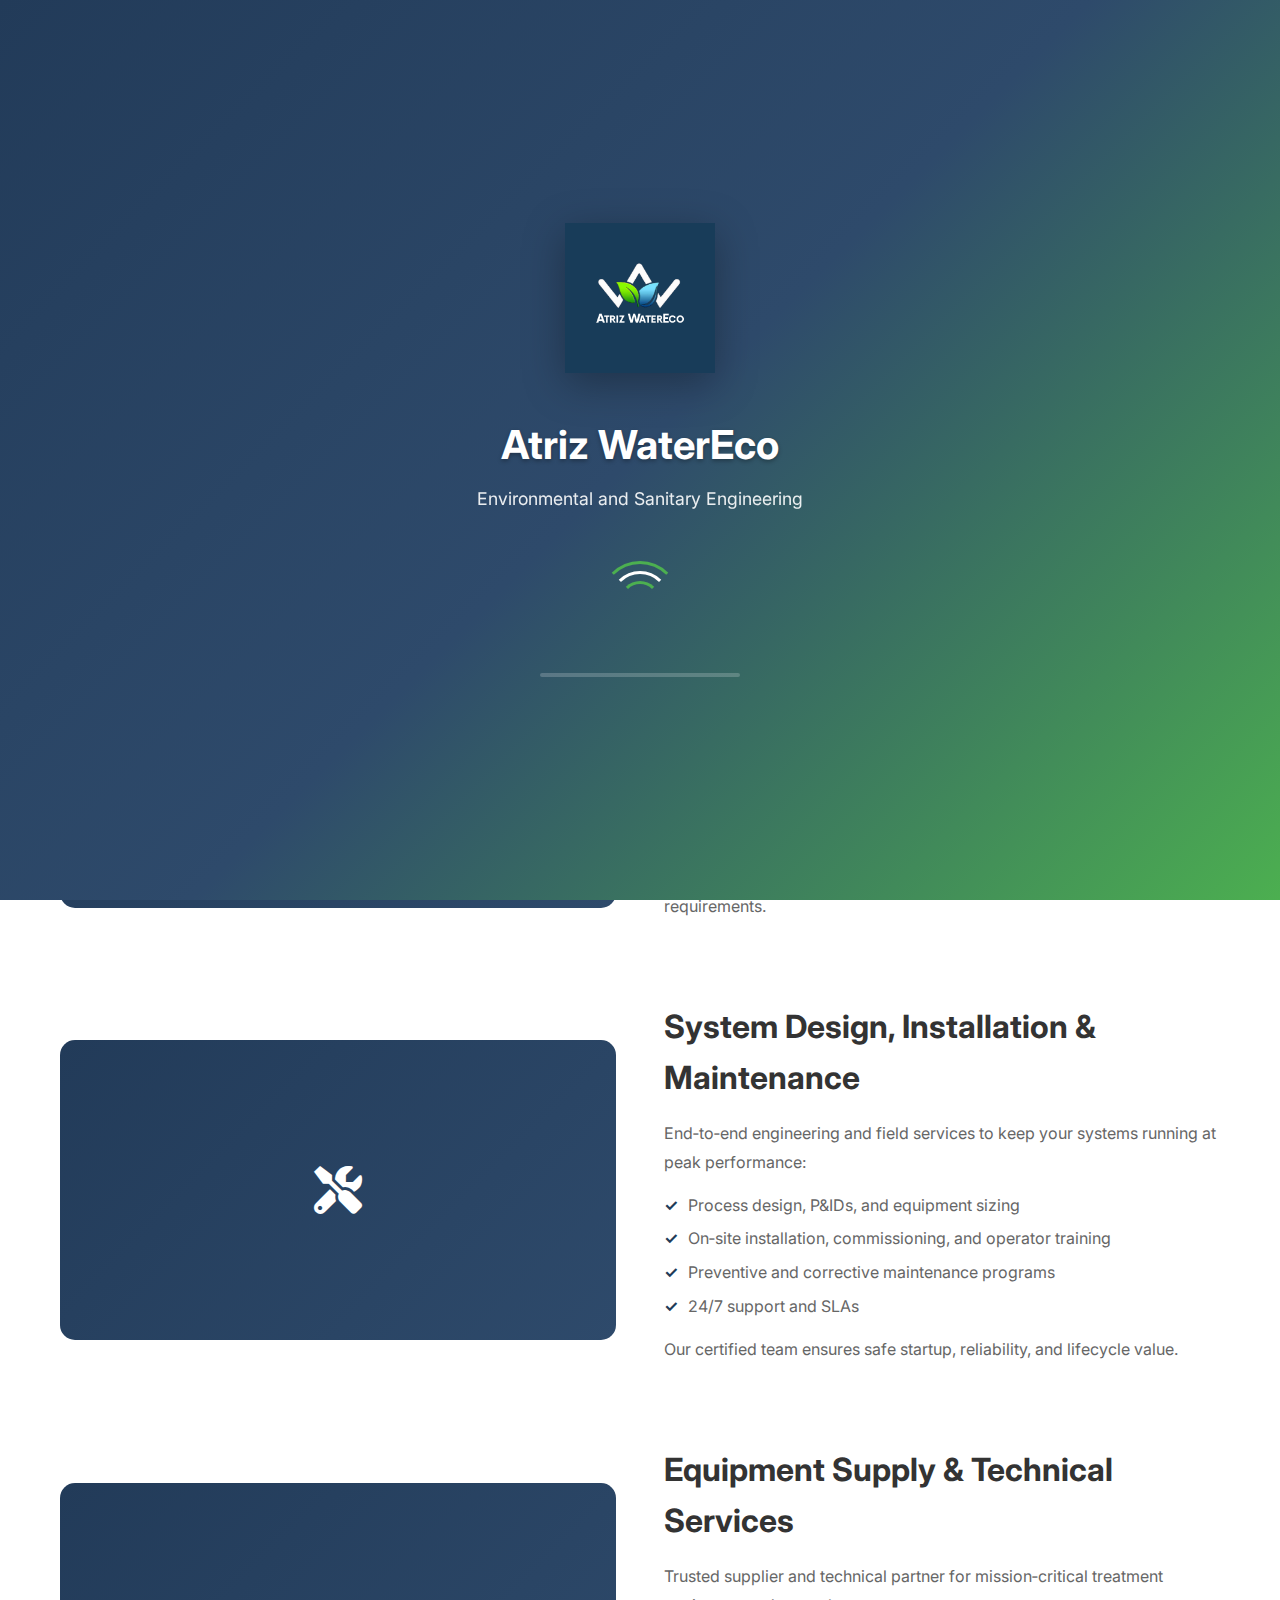
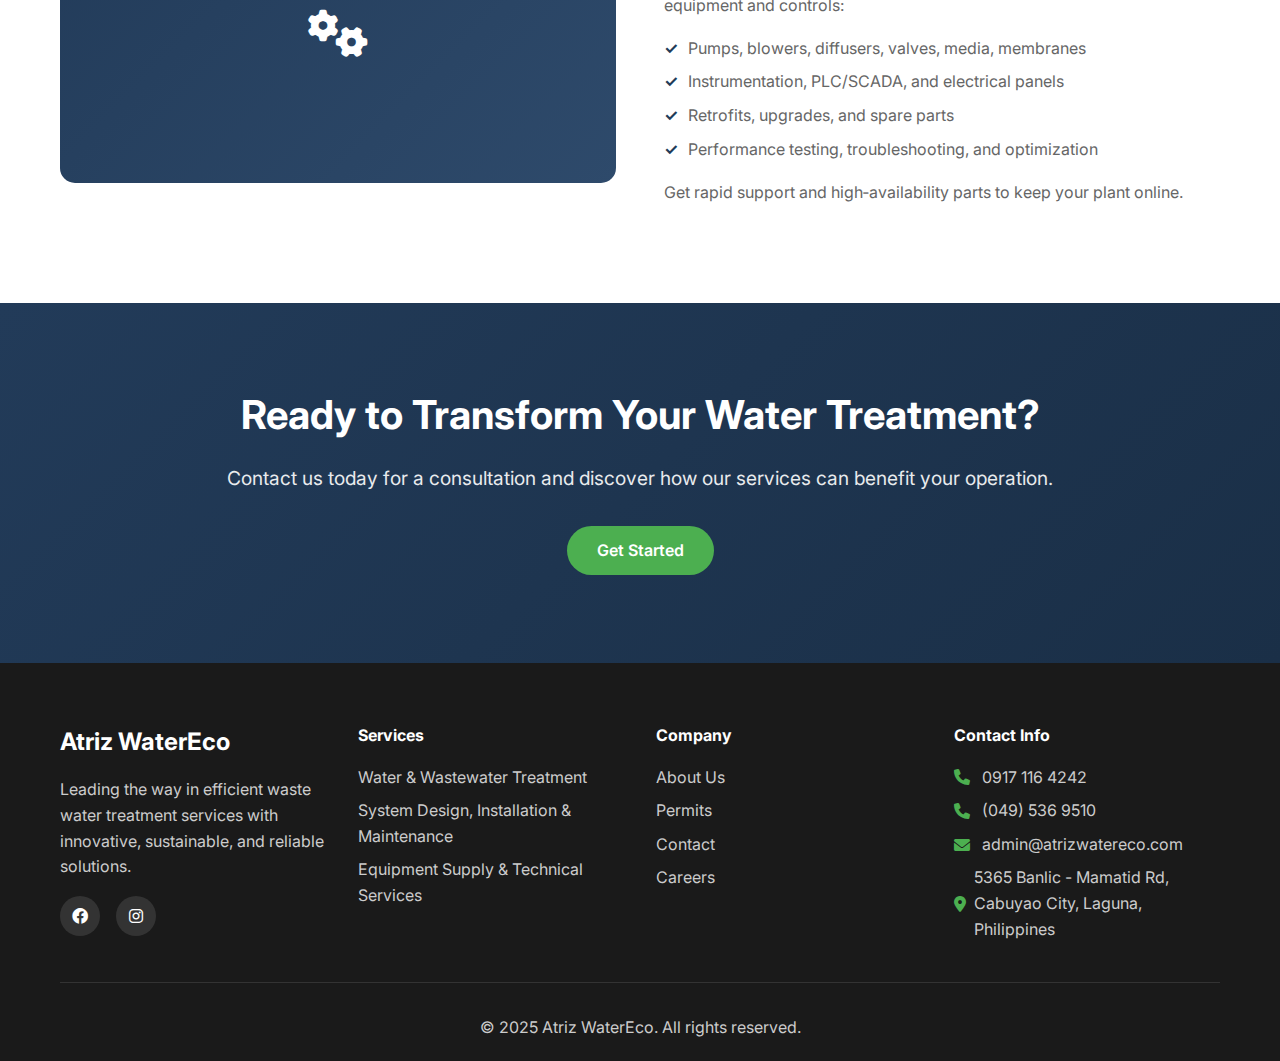
<file: services.html>
<!DOCTYPE html>
<html lang="en">
<head>
    <meta charset="UTF-8">
    <meta name="viewport" content="width=device-width, initial-scale=1.0">
    <title>Services - Atriz WaterEco</title>
    <link rel="icon" type="image/png" href="logo/logo.png">
    <link rel="stylesheet" href="styles.css">
    <link href="https://cdnjs.cloudflare.com/ajax/libs/font-awesome/6.0.0/css/all.min.css" rel="stylesheet">
    <link href="https://fonts.googleapis.com/css2?family=Inter:wght@300;400;500;600;700&display=swap" rel="stylesheet">
</head>
<body>
    <!-- Professional Loading Screen -->
    <div id="loading-screen" class="loading-screen">
        <div class="loading-container">
            <div class="loading-logo">
                <img src="logo/logo2.png" alt="Atriz WaterEco" class="loading-logo-img">
            </div>
            <div class="loading-text">
                <h2>Atriz WaterEco</h2>
                <p>Environmental and Sanitary Engineering</p>
            </div>
            <div class="loading-spinner">
                <div class="spinner-ring"></div>
                <div class="spinner-ring"></div>
                <div class="spinner-ring"></div>
            </div>
            <div class="loading-progress">
                <div class="progress-bar"></div>
            </div>
        </div>
    </div>

    <!-- Navigation -->
    <nav class="navbar">
        <div class="nav-container">
            <div class="nav-logo">
                <img src="logo/logo.png" alt="Atriz WaterEco" class="logo-img">
            </div>
            <ul class="nav-menu">
                <li class="nav-item">
                    <a href="index.html" class="nav-link">Home</a>
                </li>
                <li class="nav-item">
                    <a href="services.html" class="nav-link active">Services</a>
                </li>
                <li class="nav-item">
                    <a href="about.html" class="nav-link">About</a>
                </li>
                <li class="nav-item">
                    <a href="permits.html" class="nav-link">Permits</a>
                </li>
                <li class="nav-item">
                    <a href="contact.html" class="nav-link">Contact</a>
                </li>
            </ul>
            <div class="hamburger">
                <span class="bar"></span>
                <span class="bar"></span>
                <span class="bar"></span>
            </div>
        </div>
    </nav>

    <!-- Page Header -->
    <section class="page-header">
        <div class="container">
            <h1>Our Services</h1>
            <p>Comprehensive water treatment solutions tailored to your needs</p>
        </div>
    </section>

    <!-- Services Overview -->
    <section class="section">
        <div class="container">
            <div class="services-detailed">
                <div class="service-detailed">
                    <div class="service-image">
                        <div class="service-placeholder">
                            <i class="fas fa-water"></i>
                        </div>
                    </div>
                    <div class="service-content">
                        <h2>Water & Wastewater Treatment</h2>
                        <p>Design‑build treatment systems for potable water and wastewater across industrial, commercial, and municipal applications:</p>
                        <ul>
                            <li>Coagulation, flocculation, clarification</li>
                            <li>Biological treatment (MBR, MBBR, SBR)</li>
                            <li>Filtration, disinfection, sludge handling</li>
                            <li>Compliance with DENR/LLDA and local standards</li>
                        </ul>
                        <p>We deliver efficient, reliable plants tailored to your flow and quality requirements.</p>
                    </div>
                </div>

                <div class="service-detailed">
                    <div class="service-content">
                        <h2>System Design, Installation & Maintenance</h2>
                        <p>End‑to‑end engineering and field services to keep your systems running at peak performance:</p>
                        <ul>
                            <li>Process design, P&IDs, and equipment sizing</li>
                            <li>On‑site installation, commissioning, and operator training</li>
                            <li>Preventive and corrective maintenance programs</li>
                            <li>24/7 support and SLAs</li>
                        </ul>
                        <p>Our certified team ensures safe startup, reliability, and lifecycle value.</p>
                    </div>
                    <div class="service-image">
                        <div class="service-placeholder">
                            <i class="fas fa-tools"></i>
                        </div>
                    </div>
                </div>

                <div class="service-detailed">
                    <div class="service-image">
                        <div class="service-placeholder">
                            <i class="fas fa-cogs"></i>
                        </div>
                    </div>
                    <div class="service-content">
                        <h2>Equipment Supply & Technical Services</h2>
                        <p>Trusted supplier and technical partner for mission‑critical treatment equipment and controls:</p>
                        <ul>
                            <li>Pumps, blowers, diffusers, valves, media, membranes</li>
                            <li>Instrumentation, PLC/SCADA, and electrical panels</li>
                            <li>Retrofits, upgrades, and spare parts</li>
                            <li>Performance testing, troubleshooting, and optimization</li>
                        </ul>
                        <p>Get rapid support and high‑availability parts to keep your plant online.</p>
                    </div>
                </div>
            </div>
        </div>
    </section>



    <!-- CTA Section -->
    <section class="cta-section">
        <div class="container">
            <div class="cta-content">
                <h2>Ready to Transform Your Water Treatment?</h2>
                <p>Contact us today for a consultation and discover how our services can benefit your operation.</p>
                <a href="contact.html" class="btn btn-primary">Get Started</a>
            </div>
        </div>
    </section>

    <!-- Footer -->
    <footer class="footer">
        <div class="container">
            <div class="footer-content">
                <div class="footer-section">
                    <h3 style="color: white;">Atriz WaterEco</h3>
                    <p>Leading the way in efficient waste water treatment services with innovative, sustainable, and reliable solutions.</p>
                    <div class="social-links">
                        <a href="https://www.facebook.com/wwtpservicesandsupplies" class="social-link"><i class="fab fa-facebook"></i></a>
                        <a href="https://www.instagram.com/atrizwatereco/" class="social-link"><i class="fab fa-instagram"></i></a>
                    </div>
                </div>
                <div class="footer-section">
                    <h4>Services</h4>
                    <ul>
                        <li><a href="services.html">Water & Wastewater Treatment</a></li>
                        <li><a href="services.html">System Design, Installation & Maintenance</a></li>
                        <li><a href="services.html">Equipment Supply & Technical Services</a></li>
                    </ul>
                </div>
                <div class="footer-section">
                    <h4>Company</h4>
                    <ul>
                        <li><a href="about.html">About Us</a></li>
                        <li><a href="permits.html">Permits</a></li>
                        <li><a href="contact.html">Contact</a></li>
                        <li><a href="#">Careers</a></li>
                    </ul>
                </div>
                <div class="footer-section">
                    <h4>Contact Info</h4>
                    <div class="contact-info">
                        <p><i class="fas fa-phone"></i> 0917 116 4242</p>
                        <p><i class="fas fa-phone"></i> (049) 536 9510</p>
                        <p><i class="fas fa-envelope"></i> admin@atrizwatereco.com</p>
                        <p><i class="fas fa-map-marker-alt"></i> 5365 Banlic - Mamatid Rd, Cabuyao City, Laguna, Philippines</p>
                    </div>
                </div>
            </div>
            <div class="footer-bottom">
                <p>&copy; 2025 Atriz WaterEco. All rights reserved.</p>
            </div>
        </div>
    </footer>

    <script src="script.js"></script>
    <script>
        // Professional Loading Screen
        window.addEventListener('load', function() {
            const loadingScreen = document.getElementById('loading-screen');
            const body = document.body;
            
            // Add a small delay to show the loading screen
            setTimeout(() => {
                loadingScreen.classList.add('hidden');
                body.classList.add('loaded');
                
                // Remove loading screen from DOM after animation
                setTimeout(() => {
                    loadingScreen.style.display = 'none';
                }, 500);
            }, 1500); // Show loading screen for 1.5 seconds
        });
    </script>
</body>
</html>
</file>
<file: styles.css>
/* Reset and Base Styles */
* {
    margin: 0;
    padding: 0;
    box-sizing: border-box;
}

/* Professional Loading Screen */
.loading-screen {
    position: fixed;
    top: 0;
    left: 0;
    width: 100%;
    height: 100%;
    background: linear-gradient(135deg, #223B59 0%, #2E4A6B 50%, #4CAF50 100%);
    display: flex;
    justify-content: center;
    align-items: center;
    z-index: 9999;
    transition: opacity 0.5s ease-out, visibility 0.5s ease-out;
}

.loading-screen.hidden {
    opacity: 0;
    visibility: hidden;
}

.loading-container {
    text-align: center;
    color: white;
    max-width: 400px;
    padding: 2rem;
}

.loading-logo {
    margin-bottom: 2rem;
    animation: logoFloat 3s ease-in-out infinite;
}

.loading-logo-img {
    height: 150px;
    width: auto;
    max-width: 400px;
    object-fit: contain;
    filter: drop-shadow(0 10px 20px rgba(0, 0, 0, 0.3));
}

.loading-text h2 {
    font-size: 2.5rem;
    font-weight: 700;
    margin-bottom: 0.5rem;
    color: white;
    text-shadow: 0 2px 4px rgba(0, 0, 0, 0.3);
    animation: textFadeIn 1s ease-out 0.5s both;
}

.loading-text p {
    font-size: 1.1rem;
    opacity: 0.9;
    margin-bottom: 3rem;
    animation: textFadeIn 1s ease-out 0.8s both;
}

.loading-spinner {
    position: relative;
    width: 80px;
    height: 80px;
    margin: 0 auto 2rem;
}

.spinner-ring {
    position: absolute;
    top: 0;
    left: 0;
    width: 100%;
    height: 100%;
    border: 3px solid transparent;
    border-top: 3px solid #4CAF50;
    border-radius: 50%;
    animation: spin 1.5s linear infinite;
}

.spinner-ring:nth-child(2) {
    width: 60px;
    height: 60px;
    top: 10px;
    left: 10px;
    border-top-color: #ffffff;
    animation-delay: -0.5s;
    animation-duration: 1.2s;
}

.spinner-ring:nth-child(3) {
    width: 40px;
    height: 40px;
    top: 20px;
    left: 20px;
    border-top-color: #4CAF50;
    animation-delay: -1s;
    animation-duration: 1s;
}

.loading-progress {
    width: 200px;
    height: 4px;
    background: rgba(255, 255, 255, 0.2);
    border-radius: 2px;
    margin: 0 auto;
    overflow: hidden;
}

.progress-bar {
    height: 100%;
    background: linear-gradient(90deg, #4CAF50, #ffffff);
    border-radius: 2px;
    width: 0%;
    animation: progressLoad 3s ease-out forwards;
}

/* Loading Animations */
@keyframes logoFloat {
    0%, 100% { transform: translateY(0px); }
    50% { transform: translateY(-10px); }
}

@keyframes textFadeIn {
    from { opacity: 0; transform: translateY(20px); }
    to { opacity: 1; transform: translateY(0); }
}

@keyframes spin {
    0% { transform: rotate(0deg); }
    100% { transform: rotate(360deg); }
}

@keyframes progressLoad {
    0% { width: 0%; }
    25% { width: 30%; }
    50% { width: 60%; }
    75% { width: 85%; }
    100% { width: 100%; }
}

/* Hide loading screen when page is loaded */
body.loaded .loading-screen {
    opacity: 0;
    visibility: hidden;
}

html {
    scroll-behavior: smooth;
}

body {
    font-family: 'Inter', sans-serif;
    line-height: 1.6;
    color: #333;
    background-color: #fff;
}

.container {
    max-width: 1200px;
    margin: 0 auto;
    padding: 0 20px;
}

/* Navigation */
.navbar {
    position: fixed;
    top: 0;
    width: 100%;
    background: rgba(255, 255, 255, 0.95);
    backdrop-filter: blur(10px);
    z-index: 1000;
    padding: 0.5rem 0;
    transition: all 0.3s ease;
}

.nav-container {
    max-width: 1200px;
    margin: 0 auto;
    padding: 0 20px;
    display: flex;
    justify-content: space-between;
    align-items: center;
}

.nav-logo {
    display: flex;
    align-items: center;
}

.logo-img {
    height: 90px;
    width: auto;
    object-fit: contain;
    max-width: 300px;
}

.nav-logo h2 {
    color: #4CAF50;
    font-weight: 700;
    font-size: 1.5rem;
}

.nav-menu {
    display: flex;
    list-style: none;
    gap: 2rem;
}

.nav-link {
    text-decoration: none;
    color: #333;
    font-weight: 500;
    transition: color 0.3s ease;
    position: relative;
}

.nav-link:hover,
.nav-link.active {
    color: #4CAF50;
}

.nav-link::after {
    content: '';
    position: absolute;
    bottom: -5px;
    left: 0;
    width: 0;
    height: 2px;
    background: #4CAF50;
    transition: width 0.3s ease;
}

.nav-link:hover::after,
.nav-link.active::after {
    width: 100%;
}

.hamburger {
    display: none;
    flex-direction: column;
    cursor: pointer;
}

.bar {
    width: 25px;
    height: 3px;
    background: #333;
    margin: 3px 0;
    transition: 0.3s;
}

/* Hero Section */
.hero {
    min-height: 100vh;
    display: flex;
    align-items: center;
    justify-content: center;
    background: linear-gradient(135deg, #223B59 0%, #2E4A6B 100%);
    color: white;
    position: relative;
    overflow: hidden;
    text-align: center;
    padding: 100px 0;
}

.hero::before {
    content: '';
    position: absolute;
    top: 0;
    left: 0;
    right: 0;
    bottom: 0;
    background: url('data:image/svg+xml,<svg xmlns="http://www.w3.org/2000/svg" viewBox="0 0 1000 1000"><defs><radialGradient id="a" cx="50%" cy="50%"><stop offset="0%" stop-color="%23ffffff" stop-opacity="0.1"/><stop offset="100%" stop-color="%23ffffff" stop-opacity="0"/></radialGradient></defs><circle cx="200" cy="200" r="100" fill="url(%23a)"/><circle cx="800" cy="300" r="150" fill="url(%23a)"/><circle cx="400" cy="700" r="120" fill="url(%23a)"/></svg>');
    opacity: 0.3;
}

.hero-content {
    flex: 1;
    max-width: 800px;
    z-index: 2;
    position: relative;
    text-align: center;
    margin: 0 auto;
    display: flex;
    flex-direction: column;
    align-items: center;
}

.hero-title {
    font-size: 3.5rem;
    font-weight: 700;
    margin-bottom: 1rem;
    line-height: 1.2;
}

.hero-subtitle {
    font-size: 1.2rem;
    margin-bottom: 2rem;
    opacity: 0.9;
    text-align: center;
    margin-top: 1rem;
}

.hero-buttons {
    display: flex;
    gap: 1rem;
    flex-wrap: wrap;
    justify-content: center;
}

.btn {
    padding: 12px 30px;
    border: none;
    border-radius: 50px;
    font-weight: 600;
    text-decoration: none;
    transition: all 0.3s ease;
    cursor: pointer;
    display: inline-block;
}

.btn-primary {
    background: #4CAF50;
    color: white;
}

.btn-primary:hover {
    background: #45a049;
    transform: translateY(-2px);
    box-shadow: 0 10px 20px rgba(76, 175, 80, 0.3);
}

.btn-secondary {
    background: transparent;
    color: white;
    border: 2px solid white;
}

.btn-secondary:hover {
    background: white;
    color: #4CAF50;
    transform: translateY(-2px);
}


.water-animation {
    width: 300px;
    height: 300px;
    border-radius: 50%;
    background: linear-gradient(45deg, rgba(255, 255, 255, 0.2), rgba(255, 255, 255, 0.1));
    position: relative;
    animation: float 6s ease-in-out infinite;
}

.water-animation::before {
    content: '';
    position: absolute;
    top: 20%;
    left: 20%;
    width: 60%;
    height: 60%;
    border-radius: 50%;
    background: linear-gradient(45deg, rgba(255, 255, 255, 0.3), rgba(255, 255, 255, 0.1));
    animation: float 4s ease-in-out infinite reverse;
}

@keyframes float {
    0%, 100% { transform: translateY(0px) rotate(0deg); }
    50% { transform: translateY(-20px) rotate(180deg); }
}

/* Sections */
.section {
    padding: 80px 0;
}

.section-header {
    text-align: center;
    margin-bottom: 60px;
}

.section-title {
    font-size: 2.5rem;
    font-weight: 700;
    color: #333;
    margin-bottom: 1rem;
}

.section-subtitle {
    font-size: 1.1rem;
    color: #666;
    max-width: 600px;
    margin: 0 auto;
}

/* About Section */
.about-section {
    background: #f8f9fa;
}

.about-content {
    display: flex;
    justify-content: center;
    align-items: center;
}

.about-text {
    max-width: 800px;
    text-align: center;
}

.about-text h3 {
    font-size: 1.8rem;
    margin-bottom: 1rem;
    color: #4CAF50;
}

.about-text p {
    margin-bottom: 1.5rem;
    color: #666;
    line-height: 1.8;
}

.about-stats {
    display: grid;
    gap: 2rem;
}

.stat-item {
    text-align: center;
    padding: 2rem;
    background: white;
    border-radius: 15px;
    box-shadow: 0 5px 15px rgba(0, 0, 0, 0.1);
    transition: transform 0.3s ease;
}

.stat-item:hover {
    transform: translateY(-5px);
}

/* Add green accents to various elements */
.stat-item h4 {
    font-size: 2.5rem;
    font-weight: 700;
    color: #4CAF50;
    margin-bottom: 0.5rem;
}

.stat-item p {
    color: #666;
    font-weight: 500;
}

/* Services Section */
.services-grid {
    display: grid;
    grid-template-columns: repeat(auto-fit, minmax(280px, 1fr));
    gap: 2rem;
}

.service-card {
    background: white;
    padding: 2.5rem;
    border-radius: 15px;
    text-align: center;
    box-shadow: 0 5px 15px rgba(0, 0, 0, 0.1);
    transition: all 0.3s ease;
    border: 1px solid #f0f0f0;
}

.service-card:hover {
    transform: translateY(-10px);
    box-shadow: 0 15px 30px rgba(0, 0, 0, 0.15);
    border-top: 4px solid #4CAF50;
}

.service-icon {
    width: 80px;
    height: 80px;
    background: linear-gradient(135deg, #4CAF50, #45a049);
    border-radius: 50%;
    display: flex;
    align-items: center;
    justify-content: center;
    margin: 0 auto 1.5rem;
}

.service-icon i {
    font-size: 2rem;
    color: white;
}

.service-card h3 {
    font-size: 1.5rem;
    margin-bottom: 1rem;
    color: #333;
}

.service-card p {
    color: #666;
    line-height: 1.6;
}

/* Projects Section */
.projects-section {
    background: #f8f9fa;
}

.projects-grid {
    display: grid;
    grid-template-columns: repeat(auto-fit, minmax(350px, 1fr));
    gap: 2rem;
}

.project-card {
    background: white;
    border-radius: 15px;
    overflow: hidden;
    box-shadow: 0 5px 15px rgba(0, 0, 0, 0.1);
    transition: all 0.3s ease;
}

.project-card:hover {
    transform: translateY(-5px);
    box-shadow: 0 15px 30px rgba(0, 0, 0, 0.15);
}

.project-image {
    height: 200px;
    background: linear-gradient(135deg, #223B59, #2E4A6B);
    display: flex;
    align-items: center;
    justify-content: center;
    color: white;
    font-size: 1.2rem;
    font-weight: 600;
}

.project-placeholder {
    text-align: center;
}

.project-content {
    padding: 1.5rem;
}

.project-content h3 {
    font-size: 1.3rem;
    margin-bottom: 0.5rem;
    color: #333;
}

.project-content p {
    color: #666;
    margin-bottom: 1rem;
    line-height: 1.6;
}

.project-tag {
    display: inline-block;
    background: #4CAF50;
    color: white;
    padding: 0.3rem 0.8rem;
    border-radius: 20px;
    font-size: 0.8rem;
    font-weight: 500;
}

/* Values Section */
.values-grid {
    display: grid;
    grid-template-columns: repeat(auto-fit, minmax(300px, 1fr));
    gap: 2rem;
}

.value-card {
    background: white;
    padding: 2.5rem;
    border-radius: 15px;
    text-align: center;
    box-shadow: 0 5px 15px rgba(0, 0, 0, 0.1);
    transition: all 0.3s ease;
    border-top: 4px solid #4CAF50;
}

.value-card:hover {
    transform: translateY(-5px);
    box-shadow: 0 15px 30px rgba(0, 0, 0, 0.15);
}

.value-icon {
    width: 80px;
    height: 80px;
    background: linear-gradient(135deg, #4CAF50, #45a049);
    border-radius: 50%;
    display: flex;
    align-items: center;
    justify-content: center;
    margin: 0 auto 1.5rem;
}

.value-icon i {
    font-size: 2rem;
    color: white;
}

.value-card h3 {
    font-size: 1.5rem;
    margin-bottom: 1rem;
    color: #333;
}

.value-card p {
    color: #666;
    line-height: 1.6;
}

/* Page Header */
.page-header {
    background: linear-gradient(135deg, #223B59 0%, #2E4A6B 100%);
    color: white;
    display: flex;
    align-items: center;
    justify-content: center;
    padding: 120px 0 80px;
    text-align: center;
    height: 500px;
}

.page-header h1 {
    font-size: 3rem;
    font-weight: 700;
    margin-bottom: 1rem;
}

.page-header p {
    font-size: 1.2rem;
    opacity: 0.9;
}

/* Services Detailed */
.services-detailed {
    display: flex;
    flex-direction: column;
    gap: 4rem;
}

.service-detailed {
    display: grid;
    grid-template-columns: 1fr 1fr;
    gap: 3rem;
    align-items: center;
}

.service-detailed:nth-child(even) {
    direction: rtl;
}

.service-detailed:nth-child(even) > * {
    direction: ltr;
}

.service-image {
    height: 300px;
    display: flex;
    align-items: center;
    justify-content: center;
}

.service-placeholder {
    width: 100%;
    height: 100%;
    background: linear-gradient(135deg, #223B59, #2E4A6B);
    border-radius: 15px;
    display: flex;
    align-items: center;
    justify-content: center;
    color: white;
    font-size: 3rem;
}

.service-content h2 {
    font-size: 2rem;
    margin-bottom: 1rem;
    color: #333;
}

.service-content p {
    color: #666;
    margin-bottom: 1rem;
    line-height: 1.8;
}

.service-content ul {
    list-style: none;
    margin-bottom: 1rem;
}

.service-content li {
    color: #666;
    margin-bottom: 0.5rem;
    padding-left: 1.5rem;
    position: relative;
}

.service-content li::before {
    content: '✓';
    position: absolute;
    left: 0;
    color: #223B59;
    font-weight: bold;
}

/* CTA Section */
.cta-section {
    background: linear-gradient(135deg, #223B59, #1A2F47);
    color: white;
    text-align: center;
    padding: 80px 0;
}

.cta-content h2 {
    font-size: 2.5rem;
    margin-bottom: 1rem;
}

.cta-content p {
    font-size: 1.2rem;
    margin-bottom: 2rem;
    opacity: 0.9;
}

/* About Story */
.about-story {
    display: grid;
    grid-template-columns: 2fr 1fr;
    gap: 4rem;
    align-items: center;
}

.story-content h2 {
    font-size: 2rem;
    margin-bottom: 1rem;
    color: #4CAF50;
}

.story-content p {
    color: #666;
    margin-bottom: 1.5rem;
    line-height: 1.8;
}

.story-image {
    height: 400px;
    display: flex;
    align-items: center;
    justify-content: center;
}

.story-placeholder {
    width: 100%;
    height: 100%;
    background: linear-gradient(135deg, #223B59, #2E4A6B);
    border-radius: 15px;
    display: flex;
    align-items: center;
    justify-content: center;
    color: white;
    font-size: 4rem;
}

/* Mission Section */
.mission-section {
    background: #f8f9fa;
}

.mission-grid {
    display: grid;
    grid-template-columns: repeat(auto-fit, minmax(300px, 1fr));
    gap: 2rem;
}

.mission-card {
    background: white;
    padding: 2.5rem;
    border-radius: 15px;
    text-align: center;
    box-shadow: 0 5px 15px rgba(0, 0, 0, 0.1);
    transition: all 0.3s ease;
}

.mission-card:hover {
    transform: translateY(-5px);
    box-shadow: 0 15px 30px rgba(0, 0, 0, 0.15);
}

.mission-icon {
    width: 80px;
    height: 80px;
    background: linear-gradient(135deg, #4CAF50, #45a049);
    border-radius: 50%;
    display: flex;
    align-items: center;
    justify-content: center;
    margin: 0 auto 1.5rem;
}

.mission-icon i {
    font-size: 2rem;
    color: white;
}

.mission-card h3 {
    font-size: 1.5rem;
    margin-bottom: 1rem;
    color: #333;
}

.mission-card p {
    color: #666;
    line-height: 1.6;
}

/* Team Section */
.team-section {
    background: #f8f9fa;
}

.team-grid {
    display: grid;
    grid-template-columns: repeat(auto-fit, minmax(300px, 1fr));
    gap: 2rem;
}

.team-member {
    background: white;
    padding: 2rem;
    border-radius: 15px;
    text-align: center;
    box-shadow: 0 5px 15px rgba(0, 0, 0, 0.1);
    transition: all 0.3s ease;
}

.team-member:hover {
    transform: translateY(-5px);
    box-shadow: 0 15px 30px rgba(0, 0, 0, 0.15);
}

.member-photo {
    width: 150px;
    height: 150px;
    margin: 0 auto 1.5rem;
}

.photo-placeholder {
    width: 100%;
    height: 100%;
    background: linear-gradient(135deg, #223B59, #2E4A6B);
    border-radius: 50%;
    display: flex;
    align-items: center;
    justify-content: center;
    color: white;
    font-size: 3rem;
}

.team-member h3 {
    font-size: 1.3rem;
    margin-bottom: 0.5rem;
    color: #333;
}

.member-role {
    color: #4CAF50;
    font-weight: 600;
    margin-bottom: 1rem;
}

.member-bio {
    color: #666;
    line-height: 1.6;
}

/* Achievements Section */
.achievements-grid {
    display: grid;
    grid-template-columns: repeat(auto-fit, minmax(250px, 1fr));
    gap: 2rem;
}

.achievement-item {
    background: white;
    padding: 2rem;
    border-radius: 15px;
    text-align: center;
    box-shadow: 0 5px 15px rgba(0, 0, 0, 0.1);
    transition: all 0.3s ease;
}

.achievement-item:hover {
    transform: translateY(-5px);
    box-shadow: 0 15px 30px rgba(0, 0, 0, 0.15);
}

.achievement-icon {
    width: 80px;
    height: 80px;
    background: linear-gradient(135deg, #4CAF50, #45a049);
    border-radius: 50%;
    display: flex;
    align-items: center;
    justify-content: center;
    margin: 0 auto 1rem;
}

.achievement-icon i {
    font-size: 2rem;
    color: white;
}

.achievement-item h3 {
    font-size: 1.2rem;
    margin-bottom: 0.5rem;
    color: #4CAF50;
}

.achievement-item p {
    color: #666;
    font-size: 0.9rem;
}

/* Contact Section */
.contact-section {
    background: #f8f9fa;
}

.contact-content {
    display: grid;
    grid-template-columns: 1fr 1fr;
    gap: 4rem;
}

.contact-info h2 {
    font-size: 2rem;
    margin-bottom: 1rem;
    color: #333;
}

.contact-info > p {
    color: #666;
    margin-bottom: 2rem;
    line-height: 1.8;
}

.contact-details {
    display: flex;
    flex-direction: column;
    gap: 2rem;
}

.contact-item {
    display: flex;
    gap: 1rem;
    align-items: flex-start;
}

.contact-icon {
    width: 50px;
    height: 50px;
    background: linear-gradient(135deg, #223B59, #1A2F47);
    border-radius: 50%;
    display: flex;
    align-items: center;
    justify-content: center;
    flex-shrink: 0;
}

.contact-icon i {
    color: white !important;
    font-size: 1.2rem;
}

.contact-text h3 {
    font-size: 1.2rem;
    margin-bottom: 0.5rem;
    color: #333;
}

.contact-text p {
    color: #666;
    margin-bottom: 0.2rem;
}

/* Contact Form */
.contact-form-container {
    background: white;
    padding: 2.5rem;
    border-radius: 15px;
    box-shadow: 0 5px 15px rgba(0, 0, 0, 0.1);
}

.contact-form h3 {
    font-size: 1.5rem;
    margin-bottom: 1.5rem;
    color: #333;
}

.form-group {
    margin-bottom: 1.5rem;
}

.form-group label {
    display: block;
    margin-bottom: 0.5rem;
    color: #333;
    font-weight: 500;
}

.form-group input,
.form-group select,
.form-group textarea {
    width: 100%;
    padding: 12px;
    border: 2px solid #e0e0e0;
    border-radius: 8px;
    font-size: 1rem;
    transition: border-color 0.3s ease;
}

.form-group input:focus,
.form-group select:focus,
.form-group textarea:focus {
    outline: none;
    border-color: #4CAF50;
}

.form-group textarea {
    resize: vertical;
    min-height: 120px;
}

/* Map Section */
.map-section {
    padding: 60px 0;
    background: white;
}

.map-section h2 {
    text-align: center;
    font-size: 2rem;
    margin-bottom: 2rem;
    color: #333;
}

.map-container {
    height: 450px;
    border-radius: 15px;
    overflow: hidden;
    box-shadow: 0 5px 15px rgba(0, 0, 0, 0.1);
}

.map-container iframe {
    width: 100%;
    height: 100%;
    border: none;
    border-radius: 15px;
}

/* FAQ Section */
.faq-section {
    background: #f8f9fa;
}

.faq-container {
    max-width: 800px;
    margin: 0 auto;
}

.faq-item {
    background: white;
    margin-bottom: 1rem;
    border-radius: 10px;
    overflow: hidden;
    box-shadow: 0 2px 10px rgba(0, 0, 0, 0.1);
}

.faq-question {
    padding: 1.5rem;
    cursor: pointer;
    display: flex;
    justify-content: space-between;
    align-items: center;
    transition: background-color 0.3s ease;
}

.faq-question:hover {
    background: #f8f9fa;
}

.faq-question h3 {
    font-size: 1.1rem;
    color: #333;
    margin: 0;
}

.faq-question i {
    color: #223B59;
    transition: transform 0.3s ease;
}

.faq-item.active .faq-question i {
    transform: rotate(180deg);
}

.faq-answer {
    padding: 0 1.5rem;
    max-height: 0;
    overflow: hidden;
    transition: all 0.3s ease;
}

.faq-item.active .faq-answer {
    padding: 0 1.5rem 1.5rem;
    max-height: 200px;
}

.faq-answer p {
    color: #666;
    line-height: 1.6;
    margin: 0;
}

/* Footer */
.footer {
    background: #1a1a1a;
    color: white;
    padding: 60px 0 20px;
}

.footer-content {
    display: grid;
    grid-template-columns: repeat(auto-fit, minmax(250px, 1fr));
    gap: 2rem;
    margin-bottom: 2rem;
}

.footer-section h3,
.footer-section h4 {
    margin-bottom: 1rem;
    color: white;
}

.footer-section h3 {
    font-size: 1.5rem;
    color: #4CAF50;
}

.footer-section p {
    color: #ccc;
    line-height: 1.6;
    margin-bottom: 1rem;
}

.footer-section ul {
    list-style: none;
}

.footer-section ul li {
    margin-bottom: 0.5rem;
}

.footer-section ul li a {
    color: #ccc;
    text-decoration: none;
    transition: color 0.3s ease;
}

.footer-section ul li a:hover {
    color: #4CAF50;
}

.social-links {
    display: flex;
    gap: 1rem;
    margin-top: 1rem;
}

.social-link {
    width: 40px;
    height: 40px;
    background: #333;
    border-radius: 50%;
    display: flex;
    align-items: center;
    justify-content: center;
    color: white;
    text-decoration: none;
    transition: all 0.3s ease;
}

.social-link:hover {
    background: #4CAF50;
    transform: translateY(-2px);
}

.contact-info p {
    display: flex;
    align-items: center;
    gap: 0.5rem;
    margin-bottom: 0.5rem;
}

.contact-info i {
    color: #4CAF50;
    width: 20px;
}

.footer-bottom {
    border-top: 1px solid #333;
    padding-top: 2rem;
    text-align: center;
    color: #ccc;
}

/* Green accent colors for highlights */
.accent-green {
    color: #4CAF50;
}

.bg-accent-green {
    background-color: #4CAF50;
}

.border-accent-green {
    border-color: #4CAF50;
}

/* Water Wave Text Animation (removed for professional hero) */
/* Intentionally left blank - wave effect removed */

/* Scroll Animations */
.fade-in {
    opacity: 0;
    transform: translateY(30px);
    transition: all 0.6s ease;
}

.fade-in.visible {
    opacity: 1;
    transform: translateY(0);
}

.slide-in-left {
    opacity: 0;
    transform: translateX(-50px);
    transition: all 0.6s ease;
}

.slide-in-left.visible {
    opacity: 1;
    transform: translateX(0);
}

.slide-in-right {
    opacity: 0;
    transform: translateX(50px);
    transition: all 0.6s ease;
}

.slide-in-right.visible {
    opacity: 1;
    transform: translateX(0);
}

.scale-in {
    opacity: 0;
    transform: scale(0.8);
    transition: all 0.6s ease;
}

.scale-in.visible {
    opacity: 1;
    transform: scale(1);
}

/* Permits Section */
.permits-section {
    background: #f8f9fa;
}

.permits-grid {
    display: grid;
    grid-template-columns: repeat(auto-fit, minmax(350px, 1fr));
    gap: 2rem;
}

.permit-card {
    background: white;
    padding: 2rem;
    border-radius: 15px;
    box-shadow: 0 5px 15px rgba(0, 0, 0, 0.1);
    transition: all 0.3s ease;
    display: flex;
    gap: 1.5rem;
    align-items: flex-start;
}

.permit-card:hover {
    transform: translateY(-5px);
    box-shadow: 0 15px 30px rgba(0, 0, 0, 0.15);
    border-left: 4px solid #4CAF50;
}

.permit-icon {
    width: 60px;
    height: 60px;
    background: linear-gradient(135deg, #223B59, #1A2F47);
    border-radius: 50%;
    display: flex;
    align-items: center;
    justify-content: center;
    flex-shrink: 0;
}

.permit-icon i {
    font-size: 1.5rem;
    color: white;
}

.permit-content {
    flex: 1;
}

.permit-content h3 {
    font-size: 1.3rem;
    margin-bottom: 0.5rem;
    color: #4CAF50;
}

.permit-content p {
    color: #666;
    margin-bottom: 1rem;
    line-height: 1.6;
}

.permit-actions {
    display: flex;
    gap: 0.5rem;
    flex-wrap: wrap;
}

.permit-actions .btn {
    padding: 8px 16px;
    font-size: 0.9rem;
    display: flex;
    align-items: center;
    gap: 0.5rem;
}

/* Compliance Section */
.compliance-section {
    background: white;
}

.compliance-grid {
    display: grid;
    grid-template-columns: repeat(auto-fit, minmax(300px, 1fr));
    gap: 2rem;
}

.compliance-item {
    text-align: center;
    padding: 2rem;
}

.compliance-icon {
    width: 80px;
    height: 80px;
    background: linear-gradient(135deg, #223B59, #1A2F47);
    border-radius: 50%;
    display: flex;
    align-items: center;
    justify-content: center;
    margin: 0 auto 1.5rem;
}

.compliance-icon i {
    font-size: 2rem;
    color: white;
}

.compliance-item h3 {
    font-size: 1.3rem;
    margin-bottom: 1rem;
    color: #333;
}

.compliance-item p {
    color: #666;
    line-height: 1.6;
}

/* PDF Modal */
.modal {
    display: none;
    position: fixed;
    z-index: 2000;
    left: 0;
    top: 0;
    width: 100%;
    height: 100%;
    background-color: rgba(0, 0, 0, 0.8);
    backdrop-filter: blur(5px);
}

.modal-content {
    background-color: white;
    margin: 2% auto;
    padding: 0;
    border-radius: 15px;
    width: 90%;
    max-width: 1000px;
    max-height: 90vh;
    overflow: hidden;
    box-shadow: 0 20px 40px rgba(0, 0, 0, 0.3);
}

.modal-header {
    padding: 1.5rem 2rem;
    background: linear-gradient(135deg, #223B59, #1A2F47);
    color: white;
    display: flex;
    justify-content: space-between;
    align-items: center;
}

.modal-header h3 {
    margin: 0;
    font-size: 1.3rem;
}

.close {
    color: white;
    font-size: 2rem;
    font-weight: bold;
    cursor: pointer;
    transition: opacity 0.3s ease;
}

.close:hover {
    opacity: 0.7;
}

.modal-body {
    padding: 0;
    height: 600px;
}

.modal-footer {
    padding: 1.5rem 2rem;
    background: #f8f9fa;
    display: flex;
    justify-content: flex-end;
    gap: 1rem;
}

/* Responsive Design */

/* Large tablets and small desktops */
@media (max-width: 1024px) {
    .container {
        padding: 0 20px;
    }
    
    .hero-title {
        font-size: 3rem;
    }
    
    .section-title {
        font-size: 2.2rem;
    }
    
    .about-content {
        grid-template-columns: 1fr;
        gap: 2rem;
    }
    
    .services-grid {
        grid-template-columns: repeat(2, 1fr);
        gap: 1.5rem;
    }
    
    .values-grid {
        grid-template-columns: repeat(2, 1fr);
        gap: 1.5rem;
    }
}

/* Tablets */
@media (max-width: 768px) {
    .navbar {
        padding: 0.3rem 0;
    }
    
    .nav-container {
        padding: 0 15px;
    }
    
    .logo-img {
        height: 70px;
        max-width: 250px;
    }
    
    .hamburger {
        display: flex;
    }
    
    .nav-menu {
        position: fixed;
        left: -100%;
        top: 60px;
        flex-direction: column;
        background-color: white;
        width: 100%;
        text-align: center;
        transition: 0.3s;
        box-shadow: 0 10px 27px rgba(0, 0, 0, 0.05);
        padding: 1.5rem 0;
    }
    
    .nav-menu.active {
        left: 0;
    }
    
    .nav-menu li {
        margin: 0.8rem 0;
    }
    
    .nav-link {
        font-size: 1rem;
        padding: 0.5rem 1rem;
    }
    
    .hero-title {
        font-size: 2.5rem;
    }
    
    .hero-subtitle {
        font-size: 1rem;
    }
    
    .hero-buttons {
        justify-content: center;
    }
    
    
    .section-title {
        font-size: 2rem;
    }
    
    .about-content {
        grid-template-columns: 1fr;
        gap: 2rem;
    }
    
    .about-stats {
        grid-template-columns: repeat(auto-fit, minmax(150px, 1fr));
    }
    
    .services-grid {
        grid-template-columns: 1fr;
    }
    
    .projects-grid {
        grid-template-columns: 1fr;
    }
    
    .values-grid {
        grid-template-columns: 1fr;
    }
    
    .service-detailed {
        grid-template-columns: 1fr;
        gap: 2rem;
    }
    
    .service-detailed:nth-child(even) {
        direction: ltr;
    }
    
    .service-detailed .service-content {
        order: 1;
    }
    
    .service-detailed .service-image {
        order: 2;
    }
    
    .about-story {
        grid-template-columns: 1fr;
        gap: 2rem;
    }
    
    .mission-grid {
        grid-template-columns: 1fr;
    }
    
    .team-grid {
        grid-template-columns: 1fr;
    }
    
    .achievements-grid {
        grid-template-columns: repeat(auto-fit, minmax(200px, 1fr));
    }
    
    .contact-content {
        grid-template-columns: 1fr;
        gap: 2rem;
    }
    
    .footer {
        padding: 40px 0 20px;
    }
    
    .footer-content {
        grid-template-columns: 1fr;
        gap: 2.5rem;
        text-align: center;
    }
    
    .footer-section {
        margin-bottom: 1.5rem;
    }
    
    .footer-section h3,
    .footer-section h4 {
        font-size: 1.3rem;
        margin-bottom: 1rem;
    }
    
    .footer-section p {
        font-size: 0.9rem;
        line-height: 1.5;
    }
    
    .footer-section ul li {
        margin-bottom: 0.8rem;
    }
    
    .footer-section ul li a {
        font-size: 0.9rem;
    }
    
    .social-links {
        justify-content: center;
        margin-top: 1.5rem;
    }
    
    .social-link {
        width: 40px;
        height: 40px;
        font-size: 1.1rem;
    }
    
    .footer-bottom {
        padding-top: 1.5rem;
        font-size: 0.85rem;
    }
    
    .page-header h1 {
        font-size: 2.5rem;
    }
    
    .page-header p {
        font-size: 1rem;
    }
    
    .permits-grid {
        grid-template-columns: 1fr;
    }
    
    .permit-card {
        flex-direction: column;
        text-align: center;
        gap: 1rem;
    }
    
    .permit-actions {
        justify-content: center;
    }
    
    .compliance-grid {
        grid-template-columns: 1fr;
    }
    
    .modal-content {
        width: 95%;
        margin: 5% auto;
    }
    
    .modal-body {
        height: 400px;
    }
    
    .modal-footer {
        flex-direction: column;
        gap: 0.5rem;
    }
}

/* Medium mobile devices */
@media (max-width: 600px) {
    .container {
        padding: 0 10px;
    }
    
    .navbar {
        padding: 0.2rem 0;
    }
    
    .nav-container {
        padding: 0 10px;
    }
    
    .logo-img {
        height: 60px;
        max-width: 200px;
    }
    
    .nav-menu {
        top: 50px;
        padding: 1rem 0;
    }
    
    .nav-menu li {
        margin: 0.6rem 0;
    }
    
    .nav-link {
        font-size: 0.9rem;
        padding: 0.4rem 0.8rem;
    }
    
    .hero {
        padding: 60px 0;
        min-height: 60vh;
    }
    
    .hero-title {
        font-size: 2.2rem;
        line-height: 1.1;
    }
    
    .hero-subtitle {
        font-size: 0.95rem;
        margin-bottom: 1.5rem;
    }
    
    .hero-buttons {
        flex-direction: column;
        gap: 0.8rem;
    }
    
    .btn {
        padding: 10px 20px;
        font-size: 0.9rem;
        width: 100%;
        max-width: 200px;
    }
    
    .section {
        padding: 50px 0;
    }
    
    .section-title {
        font-size: 1.8rem;
        margin-bottom: 0.8rem;
    }
    
    .section-subtitle {
        font-size: 0.9rem;
        margin-bottom: 1.5rem;
    }
    
    .about-text h3 {
        font-size: 1.4rem;
        margin-bottom: 0.8rem;
    }
    
    .about-text p {
        font-size: 0.9rem;
        line-height: 1.5;
    }
    
    .service-card,
    .value-card {
        padding: 1.2rem;
    }
    
    .service-card h3,
    .value-card h3 {
        font-size: 1.2rem;
        margin-bottom: 0.8rem;
    }
    
    .service-card p,
    .value-card p {
        font-size: 0.85rem;
        line-height: 1.4;
    }
    
    .stat-item {
        padding: 1.2rem;
    }
    
    .stat-item h4 {
        font-size: 2rem;
    }
    
    .stat-item p {
        font-size: 0.85rem;
    }
    
    .page-header {
        padding: 80px 0 60px;
        height: 400px;
    }
    
    .page-header h1 {
        font-size: 2.2rem;
    }
    
    .page-header p {
        font-size: 1rem;
    }
    
    .service-detailed {
        gap: 2rem;
    }
    
    .service-detailed .service-content {
        order: 1;
    }
    
    .service-detailed .service-image {
        order: 2;
    }
    
    .service-detailed h2 {
        font-size: 1.5rem;
        margin-bottom: 0.8rem;
    }
    
    .service-detailed p {
        font-size: 0.9rem;
        line-height: 1.5;
    }
    
    .contact-info {
        gap: 1.5rem;
    }
    
    .contact-item {
        padding: 1rem;
    }
    
    .contact-item i {
        font-size: 1.2rem;
    }
    
    .contact-item h3 {
        font-size: 1.1rem;
        margin-bottom: 0.5rem;
    }
    
    .contact-item p {
        font-size: 0.85rem;
    }
    
    .form-group input,
    .form-group textarea {
        padding: 12px;
        font-size: 0.9rem;
    }
    
    .form-group label {
        font-size: 0.9rem;
    }
    
    .permits-grid {
        grid-template-columns: 1fr;
        gap: 1rem;
    }
    
    .permit-card {
        padding: 1rem;
    }
    
    .permit-card h3 {
        font-size: 1.1rem;
        margin-bottom: 0.5rem;
    }
    
    .permit-card p {
        font-size: 0.8rem;
        margin-bottom: 0.8rem;
    }
    
    .permit-actions {
        flex-direction: column;
        gap: 0.5rem;
    }
    
    .permit-actions .btn {
        padding: 8px 16px;
        font-size: 0.8rem;
    }
    
    .gallery-grid {
        grid-template-columns: 1fr;
        gap: 1rem;
    }
    
    .gallery-item img {
        height: 200px;
    }
    
    .reviews-grid {
        grid-template-columns: 1fr;
        gap: 1rem;
    }
    
    .review-card {
        padding: 1rem;
    }
    
    .review-card p {
        font-size: 0.85rem;
        line-height: 1.4;
    }
    
    .review-header h4 {
        font-size: 1rem;
    }
    
    .review-header .stars {
        font-size: 0.8rem;
    }
}

@media (max-width: 480px) {
    .container {
        padding: 0 8px;
    }
    
    .navbar {
        padding: 0.1rem 0;
    }
    
    .nav-container {
        padding: 0 8px;
    }
    
    .logo-img {
        height: 55px;
        max-width: 180px;
    }
    
    .nav-menu {
        top: 45px;
        padding: 0.8rem 0;
    }
    
    .nav-menu li {
        margin: 0.5rem 0;
    }
    
    .nav-link {
        font-size: 0.85rem;
        padding: 0.3rem 0.6rem;
    }
    
    .hamburger {
        transform: scale(0.9);
    }
    
    .bar {
        width: 22px;
        height: 2px;
    }
    
    .hero {
        padding: 40px 0;
        min-height: 50vh;
    }
    
    .hero-title {
        font-size: 1.8rem;
        line-height: 1.1;
        margin-bottom: 0.8rem;
    }
    
    .hero-subtitle {
        font-size: 0.85rem;
        margin-bottom: 1.2rem;
        line-height: 1.4;
    }
    
    .hero-buttons {
        flex-direction: column;
        gap: 0.6rem;
    }
    
    .section {
        padding: 40px 0;
    }
    
    .section-title {
        font-size: 1.6rem;
        margin-bottom: 0.6rem;
    }
    
    .section-subtitle {
        font-size: 0.85rem;
        margin-bottom: 1.2rem;
    }
    
    .btn {
        padding: 8px 16px;
        font-size: 0.85rem;
        width: 100%;
        max-width: 180px;
    }
    
    .about-content {
        grid-template-columns: 1fr;
        gap: 1.5rem;
    }
    
    .about-text h3 {
        font-size: 1.3rem;
        margin-bottom: 0.6rem;
    }
    
    .about-text p {
        font-size: 0.85rem;
        line-height: 1.4;
    }
    
    .about-stats {
        grid-template-columns: 1fr;
        gap: 1rem;
    }
    
    .stat-item {
        padding: 1rem;
    }
    
    .stat-item h4 {
        font-size: 1.8rem;
    }
    
    .stat-item p {
        font-size: 0.8rem;
    }
    
    .services-grid {
        grid-template-columns: 1fr;
        gap: 1rem;
    }
    
    .service-card {
        padding: 1rem;
    }
    
    .service-card h3 {
        font-size: 1.1rem;
        margin-bottom: 0.6rem;
    }
    
    .service-card p {
        font-size: 0.8rem;
        line-height: 1.3;
    }
    
    .service-icon {
        width: 50px;
        height: 50px;
        margin-bottom: 1rem;
    }
    
    .service-icon i {
        font-size: 1.5rem;
    }
    
    .values-grid {
        grid-template-columns: 1fr;
        gap: 1rem;
    }
    
    .value-card {
        padding: 1rem;
    }
    
    .value-card h3 {
        font-size: 1.1rem;
        margin-bottom: 0.6rem;
    }
    
    .value-card p {
        font-size: 0.8rem;
        line-height: 1.3;
    }
    
    .value-icon {
        width: 50px;
        height: 50px;
        margin-bottom: 1rem;
    }
    
    .value-icon i {
        font-size: 1.5rem;
    }
    
    .service-detailed {
        grid-template-columns: 1fr;
        gap: 1.5rem;
    }
    
    .service-detailed .service-content {
        order: 1;
    }
    
    .service-detailed .service-image {
        order: 2;
    }
    
    .service-detailed h2 {
        font-size: 1.3rem;
        margin-bottom: 0.6rem;
    }
    
    .service-detailed p {
        font-size: 0.85rem;
        line-height: 1.4;
    }
    
    .contact-content {
        grid-template-columns: 1fr;
        gap: 1.5rem;
    }
    
    .contact-info {
        gap: 1rem;
    }
    
    .contact-item {
        padding: 0.8rem;
    }
    
    .contact-item i {
        font-size: 1rem;
    }
    
    .contact-item h3 {
        font-size: 1rem;
        margin-bottom: 0.4rem;
    }
    
    .contact-item p {
        font-size: 0.8rem;
    }
    
    .form-group input,
    .form-group textarea {
        padding: 10px;
        font-size: 0.85rem;
    }
    
    .form-group label {
        font-size: 0.85rem;
    }
    
    .page-header {
        padding: 60px 0 40px;
        height: 300px;
    }
    
    .page-header h1 {
        font-size: 1.8rem;
    }
    
    .page-header p {
        font-size: 0.9rem;
    }
    
    .service-card,
    .value-card,
    .mission-card,
    .team-member,
    .achievement-item {
        padding: 1rem;
    }
    
    .contact-form-container {
        padding: 1rem;
    }
    
    .footer {
        padding: 30px 0 15px;
    }
    
    .footer-content {
        grid-template-columns: 1fr;
        gap: 2rem;
        text-align: center;
    }
    
    .footer-section {
        margin-bottom: 1.2rem;
    }
    
    .footer-section h3,
    .footer-section h4 {
        font-size: 1.2rem;
        margin-bottom: 0.8rem;
    }
    
    .footer-section p {
        font-size: 0.85rem;
        line-height: 1.4;
    }
    
    .footer-section ul li {
        margin-bottom: 0.6rem;
    }
    
    .footer-section ul li a {
        font-size: 0.85rem;
    }
    
    .social-links {
        justify-content: center;
        margin-top: 1.2rem;
        gap: 0.8rem;
    }
    
    .social-link {
        width: 36px;
        height: 36px;
        font-size: 1rem;
    }
    
    .footer-bottom {
        padding-top: 1.2rem;
        font-size: 0.8rem;
        line-height: 1.4;
    }
    
    .permits-grid {
        grid-template-columns: 1fr;
        gap: 0.8rem;
    }
    
    .permit-card {
        padding: 0.8rem;
    }
    
    .permit-card h3 {
        font-size: 1rem;
        margin-bottom: 0.4rem;
    }
    
    .permit-card p {
        font-size: 0.75rem;
        margin-bottom: 0.6rem;
    }
    
    .permit-actions {
        flex-direction: column;
        gap: 0.4rem;
    }
    
    .permit-actions .btn {
        padding: 6px 12px;
        font-size: 0.75rem;
    }
    
    .gallery-grid {
        grid-template-columns: 1fr;
        gap: 0.8rem;
    }
    
    .gallery-item img {
        height: 180px;
    }
    
    .reviews-grid {
        grid-template-columns: 1fr;
        gap: 0.8rem;
    }
    
    .review-card {
        padding: 0.8rem;
    }
    
    .review-card p {
        font-size: 0.8rem;
        line-height: 1.3;
    }
    
    .review-header h4 {
        font-size: 0.9rem;
    }
    
    .review-header .stars {
        font-size: 0.75rem;
    }
    
    .modal-content {
        margin: 2% auto;
        width: 95%;
        max-height: 95%;
    }
    
    .modal-header {
        padding: 0.8rem;
    }
    
    .modal-body {
        padding: 0.8rem;
    }
    
    .modal-footer {
        flex-direction: column;
        gap: 0.4rem;
    }
}

/* Extra small devices (320px and below) */
@media (max-width: 320px) {
    .container {
        padding: 0 5px;
    }
    
    .navbar {
        padding: 0.05rem 0;
    }
    
    .nav-container {
        padding: 0 5px;
    }
    
    .logo-img {
        height: 50px;
        max-width: 150px;
    }
    
    .nav-menu {
        top: 40px;
        padding: 0.6rem 0;
    }
    
    .nav-menu li {
        margin: 0.4rem 0;
    }
    
    .nav-link {
        font-size: 0.8rem;
        padding: 0.2rem 0.4rem;
    }
    
    .hamburger {
        transform: scale(0.8);
    }
    
    .bar {
        width: 20px;
        height: 2px;
    }
    
    .hero {
        padding: 30px 0;
        min-height: 45vh;
    }
    
    .hero-title {
        font-size: 1.6rem;
        line-height: 1.1;
    }
    
    .hero-subtitle {
        font-size: 0.8rem;
        margin-bottom: 1rem;
    }
    
    .section {
        padding: 30px 0;
    }
    
    .section-title {
        font-size: 1.4rem;
    }
    
    .section-subtitle {
        font-size: 0.8rem;
    }
    
    .btn {
        padding: 6px 12px;
        font-size: 0.8rem;
        max-width: 160px;
    }
    
    .service-card,
    .value-card,
    .permit-card,
    .review-card {
        padding: 0.8rem;
    }
    
    .service-card h3,
    .value-card h3,
    .permit-card h3 {
        font-size: 1rem;
    }
    
    .service-card p,
    .value-card p,
    .permit-card p,
    .review-card p {
        font-size: 0.75rem;
    }
    
    .service-icon,
    .value-icon {
        width: 40px;
        height: 40px;
    }
    
    .service-icon i,
    .value-icon i {
        font-size: 1.2rem;
    }
    
    .stat-item h4 {
        font-size: 1.6rem;
    }
    
    .stat-item p {
        font-size: 0.75rem;
    }
    
    .page-header {
        padding: 40px 0 30px;
        height: 250px;
    }
    
    .page-header h1 {
        font-size: 1.6rem;
    }
    
    .page-header p {
        font-size: 0.85rem;
    }
    
    .contact-item {
        padding: 0.6rem;
    }
    
    .contact-item h3 {
        font-size: 0.9rem;
    }
    
    .contact-item p {
        font-size: 0.75rem;
    }
    
    .form-group input,
    .form-group textarea {
        padding: 8px;
        font-size: 0.8rem;
    }
    
    .form-group label {
        font-size: 0.8rem;
    }
    
    .footer {
        padding: 25px 0 10px;
    }
    
    .footer-section h3,
    .footer-section h4 {
        font-size: 1.1rem;
    }
    
    .footer-section p {
        font-size: 0.8rem;
    }
    
    .footer-section ul li a {
        font-size: 0.8rem;
    }
    
    .social-link {
        width: 32px;
        height: 32px;
        font-size: 0.9rem;
    }
    
    .footer-bottom {
        font-size: 0.75rem;
    }
    
    .gallery-item img {
        height: 160px;
    }
    
    .modal-content {
        margin: 1% auto;
        width: 98%;
    }
    
    .modal-header,
    .modal-body {
        padding: 0.6rem;
    }
    
    .permit-actions .btn {
        padding: 5px 10px;
        font-size: 0.7rem;
    }
}

/* Gallery Section */
.gallery-section {
    background: #f8f9fa;
}

.gallery-grid {
    display: grid;
    grid-template-columns: repeat(auto-fit, minmax(250px, 1fr));
    gap: 1rem;
}

.gallery-item {
    border-radius: 12px;
    overflow: hidden;
    box-shadow: 0 8px 20px rgba(0,0,0,0.08);
    transition: transform 0.3s ease, box-shadow 0.3s ease;
}

.gallery-item img {
    width: 100%;
    height: 220px;
    object-fit: cover;
    display: block;
}

.gallery-item:hover {
    transform: translateY(-4px);
    box-shadow: 0 16px 28px rgba(0,0,0,0.12);
}

/* Reviews Section */
.reviews-section {
    background: white;
}

.reviews-grid {
    display: grid;
    grid-template-columns: repeat(auto-fit, minmax(280px, 1fr));
    gap: 1.5rem;
}

.review-card {
    background: #ffffff;
    border-radius: 14px;
    padding: 1.5rem;
    box-shadow: 0 8px 20px rgba(0,0,0,0.08);
    border: 1px solid #f0f0f0;
}

.review-header {
    display: flex;
    align-items: center;
    justify-content: space-between;
    margin-bottom: 0.75rem;
}

.reviewer {
    font-weight: 700;
    color: #223B59;
}

.stars i {
    color: #4CAF50;
}

.review-text {
    color: #555;
    line-height: 1.7;
}

@media (max-width: 768px) {
    .gallery-grid { grid-template-columns: 1fr 1fr; }
    .gallery-item img { height: 180px; }
}

/* Image Lightbox */
.lightbox {
    display: none;
    position: fixed;
    inset: 0;
    background: rgba(0,0,0,0.85);
    z-index: 3000;
    align-items: center;
    justify-content: center;
    padding: 2rem;
}

.lightbox.open {
    display: flex;
}

.lightbox-content {
    position: relative;
    max-width: 90vw;
    max-height: 90vh;
}

.lightbox-content img {
    width: 100%;
    height: auto;
    max-height: 90vh;
    border-radius: 12px;
    box-shadow: 0 20px 40px rgba(0,0,0,0.5);
    display: block;
}

.lightbox-close {
    position: absolute;
    top: -12px;
    right: -12px;
    background: #fff;
    color: #223B59;
    border: none;
    border-radius: 999px;
    width: 36px;
    height: 36px;
    display: flex;
    align-items: center;
    justify-content: center;
    cursor: pointer;
    box-shadow: 0 6px 18px rgba(0,0,0,0.3);
}

.lightbox-close:hover {
    background: #f2f2f2;
}

/* Gallery Carousel Styles */
.gallery-section {
    padding: 80px 0;
    background: linear-gradient(135deg, #f8f9fa 0%, #e9ecef 100%);
}

.carousel-container {
    max-width: 1000px;
    margin: 0 auto;
    position: relative;
}

.carousel-wrapper {
    position: relative;
    overflow: hidden;
    border-radius: 20px;
    box-shadow: 0 20px 40px rgba(0, 0, 0, 0.1);
    background: white;
}

.carousel-track {
    display: flex;
    transition: transform 0.5s ease-in-out;
}

.carousel-slide {
    min-width: 100%;
    position: relative;
}

.carousel-slide img {
    width: 100%;
    height: 500px;
    object-fit: cover;
    display: block;
}

.carousel-btn {
    position: absolute;
    top: 50%;
    transform: translateY(-50%);
    background: rgba(34, 59, 89, 0.8);
    color: white;
    border: none;
    width: 50px;
    height: 50px;
    border-radius: 50%;
    font-size: 24px;
    cursor: pointer;
    display: flex;
    align-items: center;
    justify-content: center;
    transition: all 0.3s ease;
    z-index: 10;
}

.carousel-btn:hover {
    background: rgba(34, 59, 89, 1);
    transform: translateY(-50%) scale(1.1);
}

.carousel-btn.prev {
    left: 20px;
}

.carousel-btn.next {
    right: 20px;
}

.carousel-dots {
    display: flex;
    justify-content: center;
    gap: 10px;
    margin-top: 30px;
}

.dot {
    width: 12px;
    height: 12px;
    border-radius: 50%;
    background: #ddd;
    cursor: pointer;
    transition: all 0.3s ease;
}

.dot.active {
    background: #223B59;
    transform: scale(1.2);
}

.dot:hover {
    background: #4CAF50;
}

/* Responsive Carousel */
@media (max-width: 768px) {
    .carousel-slide img {
        height: 300px;
    }
    
    .carousel-btn {
        width: 40px;
        height: 40px;
        font-size: 20px;
    }
    
    .carousel-btn.prev {
        left: 10px;
    }
    
    .carousel-btn.next {
        right: 10px;
    }
    
    .gallery-section {
        padding: 60px 0;
    }
}

/* Extra small mobile devices */
@media (max-width: 480px) {
    .footer {
        padding: 30px 0 15px;
    }
    
    .footer-content {
        gap: 2rem;
    }
    
    .footer-section h3,
    .footer-section h4 {
        font-size: 1.2rem;
        margin-bottom: 0.8rem;
    }
    
    .footer-section p {
        font-size: 0.85rem;
        line-height: 1.4;
    }
    
    .footer-section ul li {
        margin-bottom: 0.6rem;
    }
    
    .footer-section ul li a {
        font-size: 0.85rem;
    }
    
    .social-links {
        gap: 0.8rem;
        margin-top: 1.2rem;
    }
    
    .social-link {
        width: 36px;
        height: 36px;
        font-size: 1rem;
    }
    
    .footer-bottom {
        padding-top: 1.2rem;
        font-size: 0.8rem;
        line-height: 1.4;
    }
}

/* Contact Form Message Styles */
.form-message {
    padding: 1rem 1.5rem;
    margin-bottom: 1.5rem;
    border-radius: 8px;
    font-weight: 500;
    text-align: center;
    transition: all 0.3s ease;
}

.form-message.success {
    background: linear-gradient(135deg, #d4edda, #c3e6cb);
    color: #155724;
    border: 1px solid #c3e6cb;
    box-shadow: 0 2px 10px rgba(76, 175, 80, 0.2);
}

.form-message.error {
    background: linear-gradient(135deg, #f8d7da, #f5c6cb);
    color: #721c24;
    border: 1px solid #f5c6cb;
    box-shadow: 0 2px 10px rgba(220, 53, 69, 0.2);
}

.form-message::before {
    content: '';
    display: inline-block;
    width: 20px;
    height: 20px;
    margin-right: 8px;
    vertical-align: middle;
    background-size: contain;
    background-repeat: no-repeat;
}

.form-message.success::before {
    background-image: url("data:image/svg+xml,%3Csvg xmlns='http://www.w3.org/2000/svg' viewBox='0 0 24 24' fill='%23155724'%3E%3Cpath d='M9 16.17L4.83 12l-1.42 1.41L9 19 21 7l-1.41-1.41z'/%3E%3C/svg%3E");
}

.form-message.error::before {
    background-image: url("data:image/svg+xml,%3Csvg xmlns='http://www.w3.org/2000/svg' viewBox='0 0 24 24' fill='%23721c24'%3E%3Cpath d='M19 6.41L17.59 5 12 10.59 6.41 5 5 6.41 10.59 12 5 17.59 6.41 19 12 13.41 17.59 19 19 17.59 13.41 12z'/%3E%3C/svg%3E");
}

/* Form Loading State */
.contact-form button[disabled] {
    opacity: 0.7;
    cursor: not-allowed;
}

.contact-form button .fa-spinner {
    animation: spin 1s linear infinite;
}

@keyframes spin {
    0% { transform: rotate(0deg); }
    100% { transform: rotate(360deg); }
}
</file>
